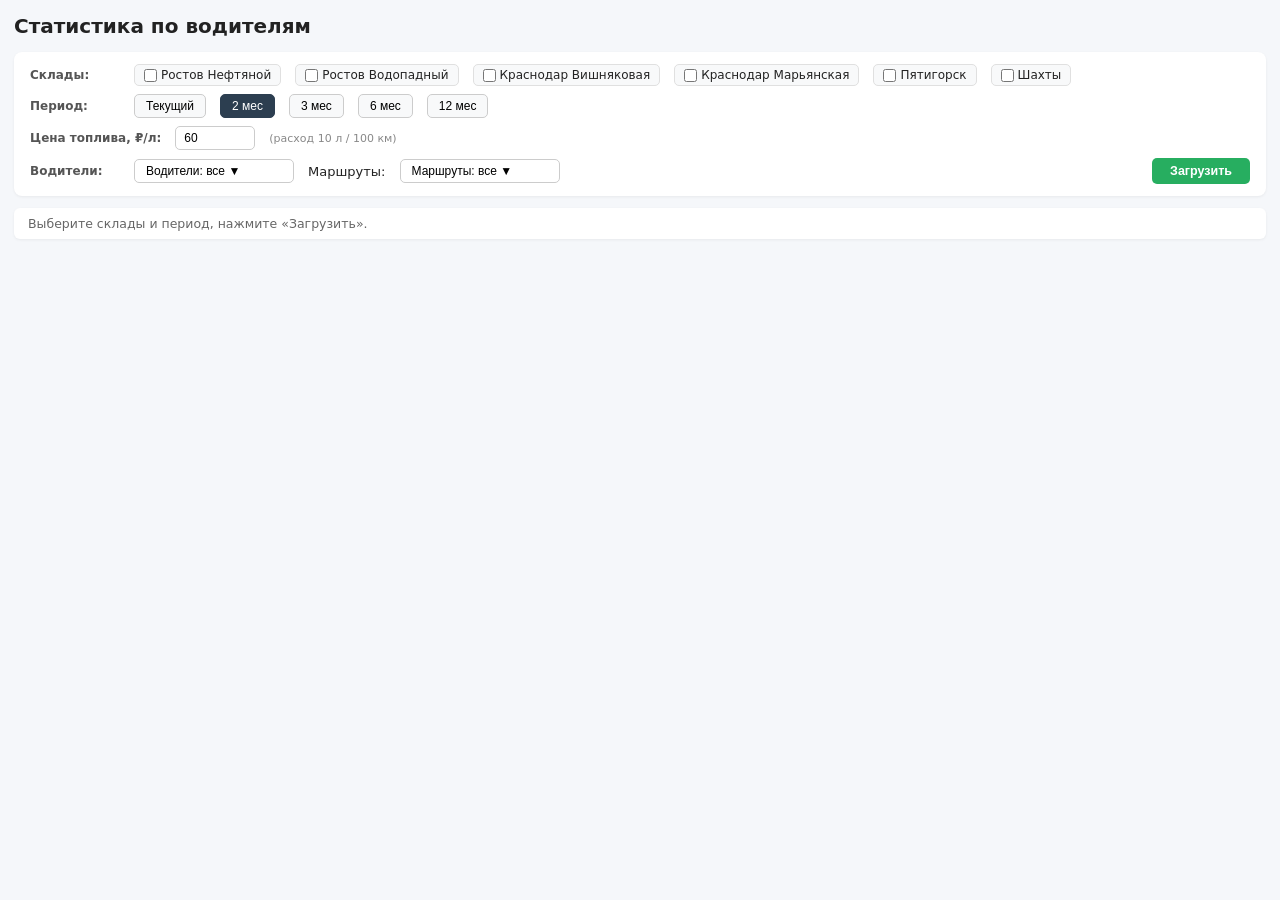
<file: public/drivers_stats.html>
<!DOCTYPE html>
<html lang="ru">
<head>
<meta charset="UTF-8">
<title>Статистика по водителям</title>
<meta http-equiv="Cache-Control" content="no-cache, no-store, must-revalidate">
<style>
* { box-sizing: border-box; }
body { font-family: system-ui, -apple-system, sans-serif; margin: 0; padding: 14px; background: #f5f7fa; color: #222; font-size: 13px; }
h1 { margin: 0 0 14px; font-size: 20px; }
h1 small { color: #888; font-weight: 400; font-size: 12px; margin-left: 8px; }

.filters { background: #fff; border-radius: 8px; padding: 12px 16px; margin-bottom: 12px; box-shadow: 0 1px 3px rgba(0,0,0,0.06); }
.filter-block { display: flex; flex-wrap: wrap; gap: 8px 14px; align-items: center; margin-bottom: 8px; }
.filter-block:last-child { margin-bottom: 0; }
.filter-block > label:first-child { font-weight: 600; color: #555; font-size: 12px; min-width: 90px; }
.chk { display: inline-flex; align-items: center; gap: 4px; background: #f8f9fa; padding: 3px 9px; border-radius: 5px; border: 1px solid #e0e0e0; cursor: pointer; font-size: 12px; }
.chk:hover { background: #e9ecef; }
.chk input { margin: 0; }
button.preset { padding: 4px 11px; font-size: 12px; cursor: pointer; border: 1px solid #ccc; background: #f8f9fa; border-radius: 5px; }
button.preset:hover { background: #e9ecef; }
button.preset.active { background: #2c3e50; color: #fff; border-color: #2c3e50; }
button.primary { background: #27ae60; color: #fff; border: none; padding: 6px 18px; font-weight: 600; font-size: 12.5px; border-radius: 5px; cursor: pointer; margin-left: auto; }
button.primary:hover { background: #229954; }
button.primary:disabled { background: #95a5a6; cursor: not-allowed; }

.ms-wrap { position: relative; display: inline-block; }
.ms-btn { padding: 4px 11px; border: 1px solid #ccc; background: #fff; border-radius: 5px; cursor: pointer; font-size: 12px; min-width: 160px; text-align: left; }
.ms-btn:hover { background: #f0f0f0; }
.ms-dd { display: none; position: absolute; top: 100%; left: 0; z-index: 100; min-width: 280px; max-height: 320px; overflow-y: auto; background: #fff; border: 1px solid #aaa; border-radius: 5px; box-shadow: 0 4px 12px rgba(0,0,0,0.15); padding: 8px; margin-top: 2px; }
.ms-dd.open { display: block; }
.ms-dd .actions { display: flex; gap: 5px; padding-bottom: 6px; margin-bottom: 6px; border-bottom: 1px solid #eee; }
.ms-dd .actions button { padding: 2px 9px; font-size: 11px; border: 1px solid #ccc; background: #f8f9fa; border-radius: 3px; cursor: pointer; }
.ms-dd label { display: block; padding: 3px 6px; cursor: pointer; font-size: 12px; font-weight: 400; }
.ms-dd label:hover { background: #f1f1f1; }

.status { padding: 8px 14px; margin-bottom: 12px; background: #fff; border-radius: 6px; font-size: 12.5px; color: #666; box-shadow: 0 1px 3px rgba(0,0,0,0.06); }
.status.error { color: #c0392b; background: #fdecea; }

.driver-card { background: #fff; border-radius: 8px; margin-bottom: 10px; overflow: hidden; box-shadow: 0 1px 3px rgba(0,0,0,0.06); }
.driver-head { padding: 10px 16px; display: flex; align-items: center; gap: 14px; cursor: pointer; border-left: 4px solid #3498db; user-select: none; }
.driver-head:hover { background: #fafbfc; }
.driver-head .arrow { font-size: 12px; color: #888; width: 12px; text-align: center; }
.driver-head .fio { font-weight: 700; font-size: 14.5px; color: #2c3e50; }
.driver-head .phone { font-size: 11.5px; color: #777; }
.driver-head .cars-badge { font-size: 11px; background: #eaf4ff; color: #2980b9; padding: 3px 8px; border-radius: 12px; cursor: pointer; border: 1px solid #cfe4f7; font-weight: 600; }
.driver-head .cars-badge:hover { background: #d5e9ff; }
.driver-head .tk-badge { font-size: 11px; color: #6b5b95; background: #f3eefb; padding: 3px 8px; border-radius: 12px; border: 1px solid #e0d5f0; font-weight: 600; max-width: 260px; overflow: hidden; text-overflow: ellipsis; white-space: nowrap; }
.driver-body { display: none; padding: 0 12px 14px; border-top: 1px solid #eee; overflow-x: auto; }
.driver-body.open { display: block; }

.card-tools { display: flex; gap: 8px; flex-wrap: wrap; margin: 10px 0 4px; }
.btn-tool { padding: 5px 12px; font-size: 11.5px; border: 1px solid #ccc; background: #f8f9fa; border-radius: 5px; cursor: pointer; }
.btn-tool:hover { background: #e9ecef; }
.btn-tool.active { background: #2c3e50; color: #fff; border-color: #2c3e50; }
.btn-tool.plan { border-color: #b58ad4; color: #8e44ad; }
.btn-tool.plan.active { background: #8e44ad; color: #fff; border-color: #8e44ad; }
.btn-tool.report { border-color: #dcdcdc; color: #5a6b7a; background: #f8f9fa; }
.btn-tool.report:hover { background: #eef1f4; }
.btn-tool.report.active { background: #dfe6ec; color: #2c3e50; border-color: #b0c4d4; }
.btn-tool.cars { border-color: #85c1e9; color: #2980b9; }
.btn-tool.settings { border-color: #ccc; color: #2c3e50; }
.btn-tool.acts { border-color: #f0b27a; color: #b9770e; }
.btn-tool.acts:hover { background: #fdf2e3; }

.section-title { margin: 12px 0 4px; font-weight: 700; font-size: 12.5px; color: #2c3e50; }
.section-title.plan { color: #8e44ad; }

table.data-table { width: 100%; border-collapse: collapse; font-size: 11.5px; }
table.data-table th, table.data-table td { padding: 6px 8px; text-align: center; border: 1px solid #e0e5ec; vertical-align: middle; white-space: nowrap; }
table.data-table th { background: #eef2f7; color: #3a4b5c; font-weight: 700; font-size: 10.5px; text-transform: uppercase; letter-spacing: 0.3px; }
table.data-table th[title] { cursor: help; }
table.data-table tbody tr:hover { background: #f0f5ff; }
table.data-table td.num { font-variant-numeric: tabular-nums; text-align: right; }

table.data-table tr.total-row td { background: #e8efff; border-top: 2px solid #99b1d6; font-weight: 700; }
table.data-table tr.plan-total-row td { background: #f3e9fb; border-top: 2px solid #b58ad4; font-weight: 700; }
table.data-table tr.month-row { cursor: pointer; background: #f8fafd; }
table.data-table tr.month-row:hover { background: #eaf2ff; }
table.data-table tr.month-row td:first-child { font-weight: 600; color: #2c3e50; text-align: left; }
table.data-table tr.month-row .month-arrow { display: inline-block; width: 14px; color: #888; font-size: 10px; }
table.data-table tr.route-row td:first-child { text-align: left; padding-left: 30px; color: #555; font-style: italic; }
table.data-table tr.route-row td { background: #fcfdff; }



.driver-card .plan-block { display: none; }
.driver-card.show-plan .plan-block { display: block; }
.plan-empty { padding: 10px; color: #999; font-size: 12px; background: #faf7fe; border-radius: 5px; margin: 6px 0; }
table.data-table tr.formula-row td {
  padding: 0 8px 4px !important;
  background: #fcfbff;
  border-top: none;
  color: #999;
  font-size: 10.5px;
  font-style: italic;
  text-align: right;
  font-variant-numeric: tabular-nums;
}
.formula-sub { font-size: 10px; color: #999; font-style: italic; margin-top: 2px; font-weight: 400; font-variant-numeric: tabular-nums; line-height: 1.2; }
.nachisl-cell { cursor: help; }
.cost-hint { font-size: 10px; color: #888; font-weight: 400; margin-left: 4px; }
.cost-hint b { color: #555; font-weight: 600; }

.modal-overlay { display: none; position: fixed; inset: 0; background: rgba(0,0,0,0.5); z-index: 999; }
.modal-overlay.open { display: flex; align-items: center; justify-content: center; }
.modal-box { background: #fff; border-radius: 8px; padding: 20px; max-width: 92vw; max-height: 90vh; overflow: auto; min-width: 500px; box-shadow: 0 10px 30px rgba(0,0,0,0.3); }
.modal-header { display: flex; justify-content: space-between; align-items: center; border-bottom: 1px solid #ddd; padding-bottom: 10px; margin-bottom: 14px; font-size: 15px; font-weight: 700; }
.modal-close { background: none; border: none; font-size: 22px; cursor: pointer; color: #888; line-height: 1; }
.modal-close:hover { color: #e74c3c; }
.modal-section { margin-bottom: 12px; padding: 10px 12px; background: #f8f9fa; border-radius: 5px; }
.modal-section > label { font-weight: 700; display: block; margin-bottom: 8px; font-size: 12px; }
.form-row { display: flex; align-items: center; gap: 10px; margin-bottom: 6px; flex-wrap: wrap; }
.form-row > label { font-weight: 600; min-width: 180px; font-size: 12px; color: #555; }
.form-row input[type="number"], .form-row input[type="text"] { padding: 5px 8px; border: 1px solid #aaa; border-radius: 4px; font-size: 12.5px; width: 100px; }
.form-row input[type="text"] { width: 240px; }
.modal-footer { display: flex; gap: 8px; justify-content: flex-end; padding-top: 12px; border-top: 1px solid #ddd; }
.modal-footer button { padding: 7px 16px; border: none; border-radius: 5px; font-size: 12.5px; cursor: pointer; }
.modal-footer .save { background: #2c3e50; color: #fff; }
.modal-footer .save:hover { background: #1a252f; }
.modal-footer .cancel { background: #e0e0e0; color: #333; }
.modal-footer .cancel:hover { background: #c0c0c0; }

.exclude-list { max-height: 200px; overflow-y: auto; border: 1px solid #ddd; border-radius: 4px; padding: 6px; background: #fff; }
.exclude-list label { display: block; padding: 3px 6px; font-size: 12px; cursor: pointer; }
.exclude-list label:hover { background: #f1f1f1; }

table.cars-list { border-collapse: collapse; width: 100%; }
table.cars-list th, table.cars-list td { padding: 6px 10px; border: 1px solid #ddd; font-size: 12px; text-align: left; }
table.cars-list th { background: #eef2f7; font-weight: 700; }
table.cars-list tr.main td { background: #fff8e1; }
table.cars-list .main-badge { background: #f39c12; color: #fff; font-size: 10px; padding: 1px 6px; border-radius: 8px; margin-left: 6px; }
table.cars-list td.name-cell { font-weight: 700; }

/* Акты по маршрутам */
table.acts-table { width: 100%; border-collapse: collapse; font-size: 12px; }
table.acts-table th, table.acts-table td { padding: 6px 10px; border: 1px solid #e0e5ec; text-align: center; }
table.acts-table th { background: #eef2f7; font-weight: 700; font-size: 11px; text-transform: uppercase; letter-spacing: 0.3px; }
table.acts-table td.num { text-align: right; font-variant-numeric: tabular-nums; }
table.acts-table tr.paid td { background: #eafaf1; }
table.acts-table tr.paid td:first-child { font-weight: 600; }
table.acts-table tfoot td { background: #e8efff; font-weight: 700; border-top: 2px solid #99b1d6; }
table.acts-table button.coin { background: none; border: none; font-size: 18px; cursor: pointer; padding: 0 4px; transition: transform 0.1s; }
table.acts-table button.coin:hover { transform: scale(1.15); }
table.acts-table tr.paid button.coin::after { content: " ✓"; color: #27ae60; font-size: 12px; }
.acts-note { margin-top: 10px; font-size: 11px; color: #777; }
.md-item { padding:8px 10px; border-bottom:1px solid #f0f0f0; cursor:pointer; }
.md-item:hover { background:#f5f8fc; }
.md-item.md-item-active { background:#e8f0fe; border-left:3px solid #3498db; padding-left:7px; }
</style>
</head>
<body>

<h1>Статистика по водителям <small id="loadInfo"></small></h1>

<div class="filters">
  <div class="filter-block">
    <label>Склады:</label>
    <label class="chk"><input type="checkbox" value="rostov_neft"> Ростов Нефтяной</label>
    <label class="chk"><input type="checkbox" value="rostov_vodopad"> Ростов Водопадный</label>
    <label class="chk"><input type="checkbox" value="krasnodar_vish"> Краснодар Вишняковая</label>
    <label class="chk"><input type="checkbox" value="krasnodar_mar"> Краснодар Марьянская</label>
    <label class="chk"><input type="checkbox" value="pyatigorsk"> Пятигорск</label>
    <label class="chk"><input type="checkbox" value="shahty"> Шахты</label>
  </div>
  <div class="filter-block">
    <label>Период:</label>
    <button class="preset" data-months="1">Текущий</button>
    <button class="preset active" data-months="2">2 мес</button>
    <button class="preset" data-months="3">3 мес</button>
    <button class="preset" data-months="6">6 мес</button>
    <button class="preset" data-months="12">12 мес</button>
  </div>
  <div class="filter-block">
    <label>Цена топлива, ₽/л:</label>
    <input type="number" id="fuelPriceInput" min="0" step="1" value="60"
           style="padding:4px 8px; border:1px solid #ccc; border-radius:5px; font-size:12px; width:80px;"
           oninput="onFuelPriceChange(this.value)">
    <span style="font-size:11px; color:#888;">(расход 10 л / 100 км)</span>
  </div>
  <div class="filter-block" id="driverSettingsBlock" style="justify-content: flex-end; display: none;">
    <button class="btn-tool settings" id="btnDriverSettings" onclick="openDriverSettings()"
            style="padding:6px 14px; font-size:12.5px;">⚙ Настройки водителей</button>
  </div>
  <div class="filter-block">
    <label>Водители:</label>
    <div class="ms-wrap" id="msDriversWrap">
      <button class="ms-btn" id="msDriversBtn">Водители: все ▼</button>
      <div class="ms-dd" id="msDriversDD"></div>
    </div>
    <label>Маршруты:</label>
    <div class="ms-wrap" id="msRoutesWrap">
      <button class="ms-btn" id="msRoutesBtn">Маршруты: все ▼</button>
      <div class="ms-dd" id="msRoutesDD"></div>
    </div>
    <button class="primary" id="btnLoad">Загрузить</button>
  </div>
</div>

<div class="status" id="status">Выберите склады и период, нажмите «Загрузить».</div>

<div id="content"></div>

<!-- Модалка машин -->
<div class="modal-overlay" id="modalCars">
  <div class="modal-box" style="min-width: 720px;">
    <div class="modal-header">
      <span id="carsTitle">Машины водителя</span>
      <button class="modal-close" onclick="closeModal('modalCars')">✕</button>
    </div>
    <div id="carsBody"></div>
  </div>
</div>

<!-- Модалка настроек -->
<div class="modal-overlay" id="modalSettings">
  <div class="modal-box" style="min-width: 620px;">
    <div class="modal-header">
      <span>Настройки: <span id="setDriverName"></span></span>
      <button class="modal-close" onclick="closeModal('modalSettings')">✕</button>
    </div>

    <div class="modal-section">
      <label>Фильтр маршрутов (не учитывать в статистике)</label>
      <div class="exclude-list" id="setExcludeRoutes"></div>
    </div>

    <div class="modal-section">
      <label>Стоимость рейса (план)</label>
      <div class="form-row"><label>За рейс (фикс), ₽:</label><input type="number" id="setCostTrip" min="0" step="1" value="0"></div>
      <div class="form-row"><label>За километр, ₽/км:</label><input type="number" id="setCostKm" min="0" step="1" value="0"></div>
      <div class="form-row"><label>За килограмм, ₽/кг:</label><input type="number" id="setCostWeight" min="0" step="0.01" value="0"></div>
      <div class="form-row"><label>За клиента, ₽/клиент:</label><input type="number" id="setCostClient" min="0" step="1" value="0"></div>
    </div>

    <div class="modal-section">
      <label>Время</label>
      <div class="form-row"><label>Время на 1 клиента, мин:</label><input type="number" id="setTimePerClient" min="0" step="1" value="0"></div>
    </div>

    <div class="modal-footer">
      <button class="cancel" onclick="closeModal('modalSettings')">Отмена</button>
      <button class="save" onclick="saveSettings()">Сохранить</button>
    </div>
  </div>
</div>

<!-- Новая модалка: настройки водителей (список + редактор) -->
<div class="modal-overlay" id="modalDrivers">
  <div class="modal-box" style="min-width: 960px; max-width: 96vw; width: 96vw;">
    <div class="modal-header">
      <span>Настройки водителей — база: <span id="mdBaseName"></span></span>
      <button class="modal-close" onclick="closeModal('modalDrivers')">✕</button>
    </div>

    <div style="display:flex; gap:14px; height:70vh; min-height:520px;">

      <div style="flex:0 0 280px; display:flex; flex-direction:column; border-right:1px solid #e0e0e0; padding-right:14px;">
        <input type="text" id="mdSearch" placeholder="🔍 Поиск по ФИО…"
               oninput="mdFilterList(this.value)"
               style="padding:6px 10px; border:1px solid #ccc; border-radius:5px; font-size:12.5px; margin-bottom:8px; width:100%;">
        <div id="mdList" style="flex:1; overflow-y:auto; border:1px solid #e0e0e0; border-radius:5px;"></div>
        <div id="mdListInfo" style="font-size:11px; color:#777; margin-top:6px;"></div>
      </div>

      <div id="mdEditor" style="flex:1; overflow-y:auto; padding-left:4px;">
        <div style="color:#888; padding:40px 20px; text-align:center;">
          Выберите водителя слева, чтобы увидеть и изменить настройки.
        </div>
      </div>

    </div>
  </div>
</div>

<!-- Модалка актов по маршрутам -->
<div class="modal-overlay" id="modalActs">
  <div class="modal-box" style="min-width: 820px;">
    <div class="modal-header">
      <span>Акты: <span id="actsDriverName"></span></span>
      <button class="modal-close" onclick="closeModal('modalActs')">✕</button>
    </div>
    <div id="actsBody">Загрузка…</div>
    <div class="acts-note">🪙 — отметить рейс оплаченным. Повторный клик снимает отметку. Данные сохраняются автоматически.</div>
  </div>
</div>
<!-- Модалка истории оплат -->
<div class="modal-overlay" id="modalActsHistory">
  <div class="modal-box" style="min-width: 820px; max-width: 95vw;">
    <div class="modal-header">
      <span>История оплат: <span id="actsHistoryTitle"></span></span>
      <button class="modal-close" onclick="closeModal('modalActsHistory')">✕</button>
    </div>
    <div id="actsHistoryBody">Загрузка…</div>
  </div>
</div>

<script>
// ============================================================
// КОНСТАНТЫ
// ============================================================
var BASE_INFO = {
  'rostov_neft':    { name: 'Ростов Нефтяной',      color: '#E74C3C' },
  'rostov_vodopad': { name: 'Ростов Водопадный',    color: '#3498DB' },
  'krasnodar_vish': { name: 'Краснодар Вишняковая', color: '#2ECC71' },
  'krasnodar_mar':  { name: 'Краснодар Марьянская', color: '#F1C40F' },
  'pyatigorsk':     { name: 'Пятигорск',            color: '#9B59B6' },
  'shahty':         { name: 'Шахты',                color: '#E67E22' }
};
var ALL_BASES = ['rostov_neft','rostov_vodopad','krasnodar_vish','krasnodar_mar','pyatigorsk','shahty'];
var MONTH_NAMES_RU = ['янв','фев','мар','апр','май','июн','июл','авг','сен','окт','ноя','дек'];
var DAY_NAMES_SHORT = ['Вс','Пн','Вт','Ср','Чт','Пт','Сб'];
var UNKNOWN_DRIVER_ID = '__UNKNOWN__';

// ============================================================
// ГЛОБАЛЬНЫЕ
// ============================================================
var loadedDrivers = [];
var loadedMonthly = {};
var loadedFacts   = {};
var loadedCalc    = {};
var loadedSettings= {};
var loadedActs    = {};   // loadedActs[driverId] = { 'base|||rowKey': { paid, amount, paidAt } }
var loadedActsCache = {}; // loadedActsCache[driverId] = true (уже тянули с сервера)
var selectedPeriod = { months: 2 };
var msSelected = { drivers: null, routes: null };
var isLoading = false;

// ============================================================
// УТИЛИТЫ
// ============================================================
function padZero(n) { return n < 10 ? '0' + n : '' + n; }
function fmt(n) { if (n === undefined || n === null || isNaN(n)) return '0'; return Math.round(n).toLocaleString('ru-RU').replace(/,/g, ' '); }
function fmtMoney(n) { return fmt(n) + ' ₽'; }
function getLocalDateKey(d) { return d.getFullYear() + '-' + padZero(d.getMonth()+1) + '-' + padZero(d.getDate()); }
function makeTimeKey(d) { return getLocalDateKey(d) + '_' + padZero(d.getHours()) + ':' + padZero(d.getMinutes()); }
function getMonthKeyCompact(d) { return d.getFullYear() + padZero(d.getMonth()+1); }
function formatMonthKey(mk) {
  var y, m;
  if (mk.indexOf('-') >= 0) { var p = mk.split('-'); y = p[0]; m = parseInt(p[1]); }
  else { y = mk.slice(0,4); m = parseInt(mk.slice(4,6)); }
  return MONTH_NAMES_RU[m - 1] + ' ' + y;
}
function normalizeRouteName(s) { return String(s == null ? '' : s).trim().toLowerCase(); }

// Универсальный парсер времени (исправлен: поддержка "08:45", "8:5", "2 ч 30 мин", "0:35")
function parseTimeToMin(t) {
  if (t === null || t === undefined || t === '') return 0;
  var s = String(t).trim();
  if (!s) return 0;
  var hhmm = s.match(/^(\d{1,2}):(\d{1,2})$/);
  if (hhmm) return parseInt(hhmm[1]) * 60 + parseInt(hhmm[2]);
  var hM = s.match(/(\d+)\s*ч/);
  var mM = s.match(/(\d+)\s*мин/);
  if (hM || mM) {
    var h = hM ? parseInt(hM[1]) : 0;
    var m = mM ? parseInt(mM[1]) : 0;
    return h * 60 + m;
  }
  var n = parseFloat(s);
  return isNaN(n) ? 0 : n;
}
function formatMinutes(m) {
  if (!m) return '0:00';
  var h = Math.floor(m/60);
  var mm = Math.round(m % 60);
  return h + ':' + (mm < 10 ? '0' : '') + mm;
}
function escapeHtml(s) { return String(s == null ? '' : s).replace(/&/g,'&amp;').replace(/</g,'&lt;').replace(/>/g,'&gt;').replace(/"/g,'&quot;'); }
function escapeAttr(s) { return escapeHtml(s).replace(/'/g, '&#39;'); }
function baseName(code) { return (BASE_INFO[code] && BASE_INFO[code].name) ? BASE_INFO[code].name : code; }

// ============================================================
// ЗАГРУЗКА ФАЙЛОВ
// ============================================================
function loadJS(url) {
  return new Promise(function(resolve) {
    var script = document.createElement('script');
    script.src = url + (url.indexOf('?') >= 0 ? '&' : '?') + '_=' + Date.now();
    script.onload = function() { var d = window.data; document.head.removeChild(script); resolve(d); };
    script.onerror = function() { document.head.removeChild(script); resolve(null); };
    document.head.appendChild(script);
  });
}
function loadJSON(url) {
  return fetch(url + (url.indexOf('?') >= 0 ? '&' : '?') + '_=' + Date.now())
    .then(function(r) { return r.ok ? r.text() : '{}'; })
    .then(function(t) { try { return JSON.parse(t); } catch(e) { return {}; } })
    .catch(function() { return {}; });
}
function getMonthsForPeriod(monthsBack) {
  var result = [];
  var now = new Date();
  for (var i = monthsBack - 1; i >= 0; i--) {
    var d = new Date(now.getFullYear(), now.getMonth() - i, 1);
    result.push({ y: d.getFullYear(), m: d.getMonth() + 1, key: getMonthKeyCompact(d) });
  }
  return result;
}

function getSelectedBases() {
  var bases = [];
  document.querySelectorAll('.filter-block input[type="checkbox"][value]').forEach(function(cb) {
    if (cb.checked && cb.value && BASE_INFO[cb.value]) bases.push(cb.value);
  });
  return bases;
}

async function loadAll() {
  if (isLoading) return;

  var status = document.getElementById('status');
  var btn = document.getElementById('btnLoad');
  status.classList.remove('error');

  var bases = getSelectedBases();
  if (bases.length === 0) { alert('Выберите хотя бы один склад'); return; }

  isLoading = true;
  btn.disabled = true;
  msSelected.drivers = null;
  msSelected.routes = null;

  try {
    status.textContent = 'Загрузка водителей...';
    var driversData = await loadJS('data/data_drivers.js');
    loadedDrivers = (driversData && driversData.drivers) || [];

    loadedMonthly = {}; loadedFacts = {}; loadedCalc = {}; loadedSettings = {};
    // loadedActs и loadedActsCache НЕ сбрасываем — ленивый кэш, переиспользуется

    var months = getMonthsForPeriod(selectedPeriod.months);

    for (var b = 0; b < bases.length; b++) {
      var base = bases[b];
      if (!BASE_INFO[base]) continue;
      status.textContent = 'Загрузка ' + baseName(base) + ' (' + (b+1) + '/' + bases.length + ')...';

      loadedMonthly[base] = {};
      for (var i = 0; i < months.length; i++) {
        var mk = months[i];
        var data = await loadJS('data/data_' + base + '_' + mk.key + '.js');
        if (data && data.routes) loadedMonthly[base][mk.key] = data;
      }

      loadedFacts[base] = await loadJSON('save_route_data.php?base=' + encodeURIComponent(base));
      loadedSettings[base] = await loadJSON('save_driver_data.php?base=' + encodeURIComponent(base));

      loadedCalc[base] = {};
      for (var j = 0; j < months.length; j++) {
        var m2 = months[j];
        loadedCalc[base][m2.key] = await loadJSON(
          'get_route_calc_results.php?base=' + encodeURIComponent(base) + '&year=' + m2.y + '&month=' + m2.m
        );
      }
    }

    populateMultiselects();
    status.textContent = 'Готово.';
    showDriverSettingsButton();
    render();
  } catch (e) {
    status.classList.add('error');
    status.textContent = 'Ошибка загрузки: ' + (e && e.message ? e.message : e);
    console.error('loadAll error:', e);
  } finally {
    isLoading = false;
    btn.disabled = false;
  }
}

// ============================================================
// МУЛЬТИСЕЛЕКТЫ
// ============================================================
function populateMultiselects() {
  var idsWithTrips = {};
  for (var base in loadedMonthly) {
    for (var mk in loadedMonthly[base]) {
      var md = loadedMonthly[base][mk];
      if (!md || !md.routes) continue;
      md.routes.forEach(function(r) {
        (r.Строки || []).forEach(function(row) {
          if (row.Водитель && row.Водитель.id) idsWithTrips[row.Водитель.id] = row.Водитель;
        });
      });
    }
  }
  var driversList = Object.keys(idsWithTrips).map(function(k) { return idsWithTrips[k]; });
  driversList.sort(function(a,b) { return (a.ФИО || '').localeCompare(b.ФИО || ''); });

  var ddD = document.getElementById('msDriversDD');
  var html = '<div class="actions"><button onclick="msSelectAll(\'drivers\')">Все</button><button onclick="msSelectNone(\'drivers\')">Ничего</button></div>';
  driversList.forEach(function(d) {
    var checked = (msSelected.drivers === null || msSelected.drivers.indexOf(d.id) !== -1) ? 'checked' : '';
    html += '<label><input type="checkbox" data-group="drivers" value="' + escapeAttr(d.id) + '" ' + checked + ' onchange="msChanged(\'drivers\')"> ' + escapeHtml(d.ФИО) + '</label>';
  });
  ddD.innerHTML = html;

  var routeSet = {};
  for (var base2 in loadedMonthly) {
    for (var mk2 in loadedMonthly[base2]) {
      var md2 = loadedMonthly[base2][mk2];
      if (!md2 || !md2.routes) continue;
      md2.routes.forEach(function(r) { if (r.Маршрут) routeSet[r.Маршрут] = true; });
    }
  }
  var routesList = Object.keys(routeSet).sort();

  var ddR = document.getElementById('msRoutesDD');
  var htmlR = '<div class="actions"><button onclick="msSelectAll(\'routes\')">Все</button><button onclick="msSelectNone(\'routes\')">Ничего</button></div>';
  routesList.forEach(function(r) {
    var checked = (msSelected.routes === null || msSelected.routes.indexOf(r) !== -1) ? 'checked' : '';
    htmlR += '<label><input type="checkbox" data-group="routes" value="' + escapeAttr(r) + '" ' + checked + ' onchange="msChanged(\'routes\')"> ' + escapeHtml(r) + '</label>';
  });
  ddR.innerHTML = htmlR;

  updateMsBtn('drivers');
  updateMsBtn('routes');
}

function toggleMs(group) {
  var ddId = (group === 'drivers') ? 'msDriversDD' : 'msRoutesDD';
  var dd = document.getElementById(ddId);
  if (!dd) return;
  var wasOpen = dd.classList.contains('open');
  document.querySelectorAll('.ms-dd.open').forEach(function(d) { d.classList.remove('open'); });
  if (!wasOpen) dd.classList.add('open');
}
function msSelectAll(group) {
  document.querySelectorAll('input[data-group="' + group + '"]').forEach(function(cb) { cb.checked = true; });
  msChanged(group);
}
function msSelectNone(group) {
  document.querySelectorAll('input[data-group="' + group + '"]').forEach(function(cb) { cb.checked = false; });
  msChanged(group);
}
function msChanged(group) {
  var all = document.querySelectorAll('input[data-group="' + group + '"]');
  var sel = [];
  all.forEach(function(cb) { if (cb.checked) sel.push(cb.value); });
  msSelected[group] = (sel.length === all.length) ? null : sel;
  updateMsBtn(group);
  render();
}
function updateMsBtn(group) {
  var all = document.querySelectorAll('input[data-group="' + group + '"]');
  var total = all.length;
  var sel = 0;
  all.forEach(function(cb) { if (cb.checked) sel++; });
  var label = group === 'drivers' ? 'Водители' : 'Маршруты';
  var btn = document.getElementById(group === 'drivers' ? 'msDriversBtn' : 'msRoutesBtn');
  if (sel === total) btn.textContent = label + ': все ▼';
  else btn.textContent = label + ': ' + sel + ' / ' + total + ' ▼';
}

// ============================================================
// КЛАСТЕРИЗАЦИЯ (копия из logist_report.html, с группировкой по дню)
// ============================================================
function getLatestRouteSettings(routeData, routeName) {
  var rd = routeData && routeData[routeName];
  if (!rd || !rd.history || rd.history.length === 0) return null;
  var last = rd.history[rd.history.length - 1];
  return { settings: last.settings || {}, costs: last.costs || {} };
}
function getCostForPlan(dayCosts, planNumber) {
  if (!dayCosts) return 0;
  if (dayCosts[planNumber] !== undefined && dayCosts[planNumber] !== '') return parseFloat(dayCosts[planNumber]) || 0;
  var maxKey = 0;
  Object.keys(dayCosts).forEach(function(k) {
    var n = parseInt(k);
    if (n <= planNumber && n > maxKey && dayCosts[k] !== '' && dayCosts[k] !== null) maxKey = n;
  });
  return maxKey === 0 ? 0 : (parseFloat(dayCosts[maxKey]) || 0);
}
function assignPlansToGroup(rows, routeSettings) {
  if (!routeSettings) { rows.forEach(function(r) { r._planNumber = 1; }); return; }
  var firstFrom = parseTimeToMin(routeSettings.firstPlanFrom);
  var firstTo   = parseTimeToMin(routeSettings.firstPlanTo);
  var threshold = parseInt(routeSettings.threshold) || 90;
  var minGap    = parseInt(routeSettings.minGap) || 15;
  if (firstFrom > firstTo) { var t = firstFrom; firstFrom = firstTo; firstTo = t; }

  rows.sort(function(a,b) { return new Date(a.ДатаВремя) - new Date(b.ДатаВремя); });

  var inFirst = [], others = [];
  rows.forEach(function(row) {
    var d = new Date(row.ДатаВремя);
    var mins = d.getHours()*60 + d.getMinutes();
    row._mins = mins;
    if (mins >= firstFrom && mins <= firstTo) inFirst.push(row);
    else others.push(row);
  });

  inFirst.forEach(function(r) { r._planNumber = 1; });
  var currentPlan = inFirst.length > 0 ? 1 : 0;
  var currentStart = null, prevTime = null;

  others.forEach(function(row) {
    if (currentStart === null) {
      currentPlan++;
      currentStart = row._mins;
      row._planNumber = currentPlan;
    } else {
      var gapFromStart = row._mins - currentStart;
      var gapFromPrev = prevTime !== null ? (row._mins - prevTime) : 9999;
      if (gapFromPrev <= minGap) row._planNumber = currentPlan;
      else if (gapFromStart <= threshold) row._planNumber = currentPlan;
      else { currentPlan++; currentStart = row._mins; row._planNumber = currentPlan; }
    }
    prevTime = row._mins;
  });
}

// ============================================================
// АГРЕГАЦИЯ
// ============================================================
function newBucket() {
  return {
    trips: 0, clients: 0, weight: 0, volume: 0,
    sum: 0, sumWNDS: 0, margin: 0,
    km: 0, timePSO: 0, timePlan: 0,
    factCost: 0, planCost: 0,
    factBaseSum: 0, factClientSum: 0,
    planTripsSum: 0, planClientSum: 0
  };
}
function addToBucket(b, r) {
  b.trips += 1;
  b.clients += r.clients;
  b.weight += r.weight;
  b.volume += r.volume;
  b.sum += r.sum;
  b.sumWNDS += r.sumWNDS;
  b.margin += r.margin;
  b.km += r.km;
  b.timePSO += r.timePSO;
  b.timePlan += r.timePlan;
  b.factCost += r.factCost;
  b.planCost += r.planCost;
  b.factBaseSum += r.factBaseSum || 0;
  b.factClientSum += r.factClientSum || 0;
  b.planTripsSum += r.planTripsSum || 0;
  b.planClientSum += r.planClientSum || 0;
}

function buildStats() {
  // ---------- 1. Группируем строки по (base + route + date) для кластеризации ----------
  var planGroups = {};
  for (var base in loadedMonthly) {
    for (var mk in loadedMonthly[base]) {
      var md = loadedMonthly[base][mk];
      if (!md || !md.routes) continue;
      md.routes.forEach(function(routeItem) {
        var routeName = routeItem.Маршрут || '';
        var routeSettings = getLatestRouteSettings(loadedFacts[base], routeName);
        (routeItem.Строки || []).forEach(function(row) {
          var d = new Date(row.ДатаВремя);
          var dateKey = getLocalDateKey(d);
          var gkey = base + '||' + routeName + '||' + dateKey;
          if (!planGroups[gkey]) planGroups[gkey] = {
            rows: [], base: base, routeName: routeName, dateKey: dateKey,
            settings: routeSettings ? routeSettings.settings : null
          };
          planGroups[gkey].rows.push(row);
        });
      });
    }
  }
  for (var gk in planGroups) {
    assignPlansToGroup(planGroups[gk].rows, planGroups[gk].settings);
  }

  // ---------- 2. Собираем группы стоимости: (base + route + date + plan) ----------
  var costGroups = {};
  for (var gk2 in planGroups) {
    var pg = planGroups[gk2];
    pg.rows.forEach(function(row) {
      var planNum = row._planNumber || 1;
      var ckey = pg.base + '||' + pg.routeName + '||' + pg.dateKey + '||' + planNum;
      if (!costGroups[ckey]) costGroups[ckey] = {
        base: pg.base, routeName: pg.routeName, dateKey: pg.dateKey,
        planNumber: planNum, rows: []
      };
      costGroups[ckey].rows.push(row);
    });
  }

  // ---------- 3. Считаем стоимость группы и раскидываем её по строкам поровну ----------
  for (var ck in costGroups) {
    var cg = costGroups[ck];
    var rf = getLatestRouteSettings(loadedFacts[cg.base], cg.routeName);
    var dayName = DAY_NAMES_SHORT[new Date(cg.rows[0].ДатаВремя).getDay()];

    var dayCosts = rf ? (rf.costs || {})[dayName] : null;
    var baseCost = getCostForPlan(dayCosts, cg.planNumber);
    var clientRate = rf ? (parseFloat(rf.settings.clientCost) || 0) : 0;
    var n = cg.rows.length;
    var basePerRow = n > 0 ? baseCost / n : 0;

    for (var i = 0; i < n; i++) {
      var rr = cg.rows[i];
      var rclients = rr.КолКлиентов || 0;
      rr._groupBaseCost = basePerRow;
      rr._groupClientCost = rclients * clientRate;
      rr._groupFactCost = basePerRow + rr._groupClientCost;
    }
  }

  // ---------- 4. Агрегация по водителям ----------
  var result = {};
  function ensureDriver(id, fio) {
    if (!result[id]) {
      var info = loadedDrivers.find(function(d) { return d.id === id; });
      if (!info) info = { id: id, ФИО: fio, Телефон: '', cars: [], bases: [] };
      result[id] = { info: info, totals: newBucket(), byMonth: {}, hasPlanSettings: false };
    }
    return result[id];
  }

  for (var base2 in loadedMonthly) {
    for (var mk2 in loadedMonthly[base2]) {
      var md2 = loadedMonthly[base2][mk2];
      if (!md2 || !md2.routes) continue;
      var monthKey = mk2.slice(0,4) + '-' + mk2.slice(4,6);

      md2.routes.forEach(function(routeItem) {
        var routeName = routeItem.Маршрут || '';
        (routeItem.Строки || []).forEach(function(row) {
          var driverId, driverFio;
          if (row.Водитель && row.Водитель.id) {
            driverId = row.Водитель.id;
            driverFio = row.Водитель.ФИО;
          } else {
            driverId = UNKNOWN_DRIVER_ID;
            driverFio = 'Неизвестный водитель';
          }

          if (msSelected.drivers !== null && msSelected.drivers.indexOf(driverId) === -1) return;
          if (msSelected.routes !== null && msSelected.routes.indexOf(routeName) === -1) return;

          // Ищем настройки во всех базах, где водитель работает (страховка от мультибазовых)
          var driverSettings = getDriverSettingsAcrossBases(driverId);
          if (driverSettings && driverSettings.excludeRoutes && driverSettings.excludeRoutes.length > 0) {
            var excl = driverSettings.excludeRoutes.map(normalizeRouteName);
            if (excl.indexOf(normalizeRouteName(routeName)) !== -1) return;
          }

          var d = ensureDriver(driverId, driverFio);

          if (driverSettings && (
              parseFloat(driverSettings.costTrip) ||
              parseFloat(driverSettings.costKm) ||
              parseFloat(driverSettings.costWeight) ||
              parseFloat(driverSettings.costClient)
          )) {
            d.hasPlanSettings = true;
          }

          var clients = row.КолКлиентов || 0;
          var sum = row.СуммаМаршрута || 0;
          var weight = 0, volume = 0;
          (row.Клиенты || []).forEach(function(c) { weight += c.Вес || 0; volume += c.Объем || 0; });
          var sumWNDS = sum * 100 / 122;
          var margin = sumWNDS * 0.17;

          var dt = new Date(row.ДатаВремя);
          var timeKey = makeTimeKey(dt);
          var calc = loadedCalc[base2] && loadedCalc[base2][mk2] && loadedCalc[base2][mk2][routeName];
          var km = 0, timeMin = 0;
          if (calc && calc[timeKey]) {
            km = parseFloat(calc[timeKey].km) || 0;
            timeMin = parseTimeToMin(calc[timeKey].time);
          }

                    var st = driverSettings || {};
          var planTrip = parseFloat(st.costTrip) || 0;
          var planKm = parseFloat(st.costKm) || 0;
          var planWeight = parseFloat(st.costWeight) || 0;
          var planClient = parseFloat(st.costClient) || 0;

          var planCost = planTrip + planKm * km + planWeight * weight + planClient * clients;
          var planTimeMin = timeMin + (parseFloat(st.timePerClient) || 0) * clients;

          var r = {
            clients: clients, weight: weight, volume: volume,
            sum: sum, sumWNDS: sumWNDS, margin: margin,
            km: km, timePSO: timeMin, timePlan: planTimeMin,
            factCost: row._groupFactCost || 0,
            factBaseSum: row._groupBaseCost || 0,
            factClientSum: row._groupClientCost || 0,
            planCost: planCost,
            planTripsSum: planTrip,
            planClientSum: planClient * clients
          };

          addToBucket(d.totals, r);

          if (!d.byMonth[monthKey]) d.byMonth[monthKey] = { totals: newBucket(), byRoute: {} };
          addToBucket(d.byMonth[monthKey].totals, r);
          if (!d.byMonth[monthKey].byRoute[routeName]) d.byMonth[monthKey].byRoute[routeName] = newBucket();
          addToBucket(d.byMonth[monthKey].byRoute[routeName], r);
        });
      });
    }
  }
  return result;
}

function getDriverLastSettings(base, driverId) {
  var data = loadedSettings[base];
  if (!data || !data[driverId]) return null;
  var h = data[driverId].history || [];
  if (h.length === 0) return null;
  return h[h.length - 1].settings || {};
}

// Ищет последние настройки водителя по всем загруженным базам.
// Если водитель работает на нескольких складах — берём настройки из любой,
// где они есть (иначе при сохранении в одну базу на остальных он «теряет» фильтр).
function getDriverSettingsAcrossBases(driverId) {
  if (!driverId || driverId === UNKNOWN_DRIVER_ID) return null;
  for (var b in loadedSettings) {
    var s = getDriverLastSettings(b, driverId);
    if (s) return s;
  }
  return null;
}

function getAnyDriverSettings(driverId) {
  return getDriverSettingsAcrossBases(driverId);
}

// ============================================================
// РЕНДЕР
// ============================================================
function render() {
  if (Object.keys(loadedMonthly).length === 0) return;

  var stats = buildStats();
  var drivers = Object.keys(stats).map(function(id) { return stats[id]; });
  drivers.sort(function(a, b) {
    if (a.info.id === UNKNOWN_DRIVER_ID) return 1;
    if (b.info.id === UNKNOWN_DRIVER_ID) return -1;
    return (a.info.ФИО || '').localeCompare(b.info.ФИО || '');
  });

  document.getElementById('loadInfo').textContent = '— водителей: ' + drivers.length;

  if (drivers.length === 0) {
    document.getElementById('content').innerHTML = '<div class="status">Нет данных по выбранным фильтрам.</div>';
    return;
  }

  var html = '';
  drivers.forEach(function(d) {
    var id = d.info.id;
    var cars = d.info.cars || [];
    var isUnknown = (id === UNKNOWN_DRIVER_ID);

    html += '<div class="driver-card" data-driver-id="' + escapeAttr(id) + '">';

       html += '<div class="driver-head" onclick="toggleDriver(this)">';
    html += '<span class="arrow">▸</span>';
    html += '<span class="fio">' + escapeHtml(d.info.ФИО || '—') + '</span>';
    if (!isUnknown) {
      html += '<span class="phone">' + escapeHtml(d.info.Телефон || '—') + '</span>';
      if (cars.length > 0) {
        html += '<span class="cars-badge" onclick="openCars(event, \'' + escapeAttr(id) + '\')" title="Показать все машины водителя">🚗 ' + cars.length + ' авто</span>';
      }
      var tkList = collectUniqueTK(cars);
      if (tkList.length > 0) {
        var tkText = tkList[0];
        if (tkList.length > 1) tkText += ' + ещё ' + (tkList.length - 1);
        var tkTitle = tkList.join('\n');
        html += '<span class="tk-badge" title="' + escapeAttr(tkTitle) + '">🏢 ' + escapeHtml(tkText) + '</span>';
      }
    } else {
      html += '<span class="phone" title="Строки без водителя из 1С">по документам без указания водителя</span>';
    }
    html += '</div>';

    html += '<div class="driver-body">';

    html += '<div class="card-tools">';
    html += '<button class="btn-tool plan" onclick="toggleCardClass(this, \'show-plan\')">🔄 Перерасчёт</button>';
    if (!isUnknown && cars.length > 0) {
      html += '<button class="btn-tool cars" onclick="openCars(event, \'' + escapeAttr(id) + '\')">🚗 Машины водителя</button>';
    }
    if (!isUnknown) {
      html += '<button class="btn-tool settings" onclick="openSettings(\'' + escapeAttr(id) + '\')">⚙ Настроить стоимости</button>';
      html += '<button class="btn-tool acts" onclick="openDriverActs(\'' + escapeAttr(id) + '\')">📋 Акты по маршрутам</button>';
    }
    html += '</div>';

        html += '<div class="section-title">📊 Факт — по месяцам (разверни месяц, чтобы увидеть маршруты)</div>';
    html += renderStatsTable(d.totals, d.byMonth, 'fact', null);

    html += '<div class="plan-block">';
    html += '<div class="section-title plan">📊 Расчёт — по настройкам водителя</div>';
    if (!d.hasPlanSettings) {
      html += '<div class="plan-empty">У водителя не заданы ставки расчёта. Нажми «⚙ Настроить стоимости», чтобы заполнить.</div>';
    } else {
      var stForDriver = getDriverSettingsAcrossBases(d.info.id) || {};
      html += renderStatsTable(d.totals, d.byMonth, 'plan', stForDriver);
    }
    html += '</div>';

    html += '</div>';
    html += '</div>';
  });

  document.getElementById('content').innerHTML = html;
}

function renderStatsTable(totals, byMonth, mode, driverSettings) {
  var isPlan = (mode === 'plan');
  var st = driverSettings || {};
  var costClientRate = parseFloat(st.costClient) || 0;
  var costTripRate   = parseFloat(st.costTrip) || 0;
  var fuelPrice      = window.fuelPrice || 0;

  function headerRow() {
    var h = '<tr>';
    h += '<th style="text-align:left;">Период</th>';
    h += '<th>Рейсов</th>';
    h += '<th>Клиентов</th>';
    h += '<th>Км</th>';
    h += '<th>Вес</th>';
    if (!isPlan) {
      h += '<th>Клиентские, ₽</th>';
      h += '<th>Стоимость за маршруты, ₽</th>';
      h += '<th>Итого, ₽</th>';
    } else {
      h += '<th>Клиентские, ₽</th>';
      h += '<th>За рейсы, ₽</th>';
      h += '<th>Начисления, ₽</th>';
      h += '<th>ФСС, ₽</th>';
      h += '<th>Топливо, ₽</th>';
      h += '<th>Итого, ₽</th>';
    }
    h += '</tr>';
    return h;
  }

  function cellWithFormula(mainValue, formulaText, extraClass, extraAttrs, title) {
    var h = '<td class="num' + (extraClass ? ' ' + extraClass : '') + '"';
    if (extraAttrs) h += ' ' + extraAttrs;
    if (title) h += ' title="' + escapeAttr(title) + '"';
    h += '>';
    h += '<span class="main-value">' + mainValue + '</span>';
    if (formulaText) h += '<div class="formula-sub">' + formulaText + '</div>';
    h += '</td>';
    return h;
  }

  function factClientSum(b) {
    // Клиентские_факт = factClientSum + вес*2 /(factClientSum / клиенты)
    var cs = b.factClientSum || 0;
    if (b.clients <= 0) return cs;
    return cs + (b.weight * 2) / (cs / b.clients);
  }

  function cells(b) {
    var h = '';
    h += '<td>' + b.trips + '</td>';
    h += '<td>' + b.clients + '</td>';
    h += '<td class="num">' + b.km.toFixed(1) + '</td>';
    h += '<td class="num">' + b.weight.toFixed(2) + '</td>';

    if (!isPlan) {
      // --- Факт ---
     var cs = b.factClientSum || 0;
      var clientTotal = factClientSum(b);
      var clientFormula = '';
      if (b.clients > 0 && cs > 0) {
        clientFormula = fmt(cs) + ' + (' + b.weight.toFixed(2) + ' * 2) / (' +
                        fmt(cs) + ' / ' + b.clients + ')';
      }
      h += cellWithFormula(fmt(clientTotal), clientFormula);

      var baseCost = b.factBaseSum || 0;
      h += cellWithFormula(fmt(baseCost), '');

      var totalFact = clientTotal + baseCost;
      var totalFormula = (clientTotal > 0 && baseCost > 0)
        ? fmt(clientTotal) + ' + ' + fmt(baseCost) : '';
      h += cellWithFormula(fmt(totalFact), totalFormula);
    } else {
      // --- План ---
      var clientSum = b.planClientSum || 0;
      var clientF = (costClientRate > 0 && b.clients > 0)
        ? b.clients + ' × ' + fmt(costClientRate) + ' ₽' : '';
      h += cellWithFormula(fmt(clientSum), clientF);

      var tripSum = b.planTripsSum || 0;
      var tripF = (costTripRate > 0 && b.trips > 0)
        ? b.trips + ' × ' + fmt(costTripRate) + ' ₽' : '';
      h += cellWithFormula(fmt(tripSum), tripF);

      // Начисления = Клиентские + За рейсы
      var nachisl = clientSum + tripSum;
      var nachislF = '';
      if (clientSum > 0 && tripSum > 0) nachislF = fmt(clientSum) + ' + ' + fmt(tripSum);
      else if (clientSum > 0) nachislF = fmt(clientSum);
      else if (tripSum > 0) nachislF = fmt(tripSum);
      var ruke = Math.round(nachisl * 0.87);
      var nachislTitle = 'Получение на руки: ' + fmt(ruke) + ' ₽ (минус 13% НДФЛ)';
      h += cellWithFormula(fmt(nachisl), nachislF, 'nachisl-cell', null, nachislTitle);

      // ФСС = Начисления × 30%
      var fss = nachisl * 0.30;
      var fssF = nachisl > 0 ? fmt(nachisl) + ' × 30%' : '';
      h += cellWithFormula(fmt(fss), fssF, 'fss-cell');

      // Топливо = КМ × 10л/100км × цена
      var fuelCost = b.km * 0.10 * fuelPrice;
      var fuelF = b.km > 0
        ? b.km.toFixed(1) + ' км × 10/100 × ' + fmt(fuelPrice) + ' ₽' : '';
      h += cellWithFormula(fmt(fuelCost), fuelF, 'fuel-cell', 'data-km="' + b.km.toFixed(2) + '"');

      // Итого = Начисления + ФСС + Топливо
      var total = nachisl + fss + fuelCost;
      var totalF = nachisl > 0
        ? fmt(nachisl) + ' + ' + fmt(fss) + ' + ' + fmt(fuelCost) : '';
      h += cellWithFormula(fmt(total), totalF, 'total-cell',
        'data-nachisl="' + nachisl.toFixed(2) + '" data-fss="' + fss.toFixed(2) + '" data-km="' + b.km.toFixed(2) + '"');
    }

    return h;
  }

  var html = '<table class="data-table"><thead>' + headerRow() + '</thead>';

  var monthKeys = Object.keys(byMonth).sort().reverse();
  monthKeys.forEach(function(mk) {
    var m = byMonth[mk];
    html += '<tbody class="month-group">';

    html += '<tr class="month-row" data-month-key="' + escapeAttr(mk) + '" onclick="toggleMonthGroup(this)">';
    html += '<td><span class="month-arrow">▶</span> ' + escapeHtml(formatMonthKey(mk)) + '</td>';
    html += cells(m.totals);
    html += '</tr>';

    var routes = Object.keys(m.byRoute).sort();
    routes.forEach(function(rname) {
      var b = m.byRoute[rname];
      html += '<tr class="route-row" style="display:none;">';
      html += '<td>↳ ' + escapeHtml(rname) + '</td>';
      html += cells(b);
      html += '</tr>';
    });

    html += '</tbody>';
  });

  html += '</table>';
  return html;
}

// ============================================================
// РАСКРЫТИЕ / СКРЫТИЕ
// ============================================================
function toggleDriver(headEl) {
  var body = headEl.nextElementSibling;
  var arrow = headEl.querySelector('.arrow');
  if (body.classList.contains('open')) { body.classList.remove('open'); arrow.textContent = '▸'; }
  else { body.classList.add('open'); arrow.textContent = '▼'; }
}

function toggleMonthGroup(tr) {
  var tbody = tr.parentElement;
  var rows = tbody.querySelectorAll('.route-row');
  if (rows.length === 0) return;
  var visible = rows[0].style.display !== 'none';
  rows.forEach(function(r) { r.style.display = visible ? 'none' : 'table-row'; });
  var arrow = tr.querySelector('.month-arrow');
  if (arrow) arrow.textContent = visible ? '▶' : '▼';
}

function toggleCardClass(btn, className) {
  var el = btn;
  while (el && !el.classList.contains('driver-card')) el = el.parentElement;
  if (!el) return;
  el.classList.toggle(className);
  btn.classList.toggle('active', el.classList.contains(className));
}

// ============================================================
// МОДАЛКА МАШИН
// ============================================================
function collectUniqueTK(cars) {
  if (!cars || cars.length === 0) return [];
  var seen = {};
  var result = [];
  cars.forEach(function(c) {
    var tk = (c.ТранспортнаяКомпания || '').trim();
    if (tk === '') return;
    var key = tk.toLowerCase();
    if (seen[key]) return;
    seen[key] = true;
    result.push(tk);
  });
  return result;
}

function openCars(event, driverId) {
  if (event) event.stopPropagation();
  var modal = document.getElementById('modalCars');
  var info = loadedDrivers.find(function(d) { return d.id === driverId; });

  if (!info) {
    document.getElementById('carsTitle').textContent = 'Водитель не найден';
    document.getElementById('carsBody').innerHTML =
      '<p style="color:#888;">Водитель с ID <b>' + escapeHtml(driverId) +
      '</b> отсутствует в data_drivers.js. Проверьте, попал ли он в выгрузку 1С.</p>';
    modal.classList.add('open');
    return;
  }

  document.getElementById('carsTitle').textContent = 'Машины: ' + info.ФИО;
  var html = '';

  if (!info.cars || info.cars.length === 0) {
    html = '<p style="color:#888;">У водителя нет прикреплённых машин.</p>';
  } else {
    var keySet = {};
    info.cars.forEach(function(c) {
      Object.keys(c).forEach(function(k) { if (k !== 'is_main') keySet[k] = true; });
    });

    var preferred = ['Наименование', 'РегНомер', 'ТранспортнаяКомпания', 'Грузоподъемность', 'Вместимость'];
    var keys = [];
    preferred.forEach(function(k) { if (keySet[k]) { keys.push(k); delete keySet[k]; } });
    Object.keys(keySet).sort().forEach(function(k) { keys.push(k); });

       var headerMap = {
      'Наименование': 'Машина',
      'РегНомер': 'Рег. номер',
      'ТранспортнаяКомпания': 'Транспортная компания',
      'Грузоподъемность': 'Грузоподъёмность',
      'Вместимость': 'Вместимость'
    };

    var basesText = (info.bases && info.bases.length > 0)
      ? info.bases.map(function(b){ return baseName(b); }).join(', ')
      : '—';

    html = '<table class="cars-list"><thead><tr>';
    keys.forEach(function(k) { html += '<th>' + escapeHtml(headerMap[k] || k) + '</th>'; });
    html += '<th>Статус</th>';
    html += '<th>Базы</th></tr></thead><tbody>';

    info.cars.forEach(function(c) {
      var cls = c.is_main ? 'main' : '';
      html += '<tr class="' + cls + '">';
      keys.forEach(function(k) {
        var v = c[k];
        var cellCls = (k === 'Наименование') ? ' class="name-cell"' : '';
        var extra = (k === 'Наименование' && c.is_main) ? '<span class="main-badge">основная</span>' : '';
        html += '<td' + cellCls + '>' + escapeHtml(v === undefined || v === null || v === '' ? '—' : v) + extra + '</td>';
      });
      html += '<td>' + (c.is_main ? 'используется по умолчанию' : 'дополнительная') + '</td>';
      html += '<td style="font-size:11.5px; color:#555;">' + escapeHtml(basesText) + '</td>';
      html += '</tr>';
    });
    html += '</tbody></table>';
  }



  document.getElementById('carsBody').innerHTML = html;
  modal.classList.add('open');
}

// ============================================================
// МОДАЛКА НАСТРОЕК
// ============================================================
var currentSettingsDriver = null;
var currentSettingsBase = null;

function findDriverBase(driverId) {
  for (var b in loadedSettings) {
    if (loadedSettings[b] && loadedSettings[b][driverId]) return b;
  }
  var info = loadedDrivers.find(function(d) { return d.id === driverId; });
  if (info && info.bases && info.bases.length > 0) return info.bases[0];
  return ALL_BASES[0];
}

function openSettings(driverId) {
  currentSettingsDriver = driverId;
  currentSettingsBase = findDriverBase(driverId);
  var info = loadedDrivers.find(function(d) { return d.id === driverId; });
  document.getElementById('setDriverName').textContent = info ? info.ФИО : driverId;

  var st = getDriverLastSettings(currentSettingsBase, driverId) || {};

  document.getElementById('setCostTrip').value = st.costTrip || 0;
  document.getElementById('setCostKm').value = st.costKm || 0;
  document.getElementById('setCostWeight').value = st.costWeight || 0;
  document.getElementById('setCostClient').value = st.costClient || 0;
  document.getElementById('setTimePerClient').value = st.timePerClient || 0;

  var routeSet = {};
  for (var b in loadedMonthly) {
    for (var mk in loadedMonthly[b]) {
      var md = loadedMonthly[b][mk];
      if (!md || !md.routes) continue;
      md.routes.forEach(function(r) { if (r.Маршрут) routeSet[r.Маршрут] = true; });
    }
  }
  var routesList = Object.keys(routeSet).sort();
  var excluded = (st.excludeRoutes || []).map(normalizeRouteName);
  var html = '';
  routesList.forEach(function(r) {
    var checked = excluded.indexOf(normalizeRouteName(r)) !== -1 ? 'checked' : '';
    html += '<label><input type="checkbox" value="' + escapeAttr(r) + '" ' + checked + '> ' + escapeHtml(r) + '</label>';
  });
  document.getElementById('setExcludeRoutes').innerHTML = html || '<span style="color:#888;">Нет маршрутов</span>';

  document.getElementById('modalSettings').classList.add('open');
}

function saveSettings() {
  if (!currentSettingsDriver) return;
  var excluded = [];
  document.querySelectorAll('#setExcludeRoutes input:checked').forEach(function(cb) { excluded.push(cb.value); });

  var settings = {
    excludeRoutes: excluded,
    costTrip: parseFloat(document.getElementById('setCostTrip').value) || 0,
    costKm: parseFloat(document.getElementById('setCostKm').value) || 0,
    costWeight: parseFloat(document.getElementById('setCostWeight').value) || 0,
    costClient: parseFloat(document.getElementById('setCostClient').value) || 0,
    timePerClient: parseFloat(document.getElementById('setTimePerClient').value) || 0
  };
  var payload = {};
  payload[currentSettingsDriver] = { action: 'saveSettings', settings: settings };

  console.log('[saveSettings] base=' + currentSettingsBase + ', driver=' + currentSettingsDriver +
              ', excludeRoutes=[' + excluded.join(', ') + ']');

  fetch('save_driver_data.php?base=' + encodeURIComponent(currentSettingsBase), {
    method: 'POST',
    headers: { 'Content-Type': 'application/json' },
    body: JSON.stringify(payload)
  })
  .then(function(r) { return r.json(); })
  .then(function(res) {
    if (res && res.success) {
      if (!loadedSettings[currentSettingsBase]) loadedSettings[currentSettingsBase] = {};
      if (!loadedSettings[currentSettingsBase][currentSettingsDriver]) loadedSettings[currentSettingsBase][currentSettingsDriver] = { history: [] };
      loadedSettings[currentSettingsBase][currentSettingsDriver].history.push({
        savedAt: new Date().toISOString().slice(0,19),
        settings: settings
      });
      renderPreservingUI();
    } else {
      alert('Ошибка сохранения: ' + (res.error || 'неизвестно'));
    }
  })
  .catch(function(e) { alert('Ошибка сети: ' + e.message); });
}

// ============================================================
// МОДАЛКА АКТОВ ПО МАРШРУТАМ
// ============================================================
function collectDriverActRows(driverId) {
  // Убеждаемся, что _groupBaseCost / _groupClientCost / _planNumber проставлены
  var needsRebuild = false;
  outer:
  for (var base in loadedMonthly) {
    for (var mk in loadedMonthly[base]) {
      var md = loadedMonthly[base][mk];
      if (!md || !md.routes) continue;
      for (var i = 0; i < md.routes.length; i++) {
        var rows = md.routes[i].Строки || [];
        for (var j = 0; j < rows.length; j++) {
          if (rows[j]._groupBaseCost === undefined && rows[j]._groupClientCost === undefined) {
            needsRebuild = true; break outer;
          }
        }
      }
    }
  }
  if (needsRebuild) buildStats(); // проставит _planNumber / _groupBaseCost / _groupClientCost

  var out = [];
  for (var base2 in loadedMonthly) {
    for (var mk2 in loadedMonthly[base2]) {
      var md2 = loadedMonthly[base2][mk2];
      if (!md2 || !md2.routes) continue;
      md2.routes.forEach(function(routeItem) {
        var routeName = routeItem.Маршрут || '';
        (routeItem.Строки || []).forEach(function(row) {
          var rid = (row.Водитель && row.Водитель.id) ? row.Водитель.id : UNKNOWN_DRIVER_ID;
          if (rid !== driverId) return;
          var d = new Date(row.ДатаВремя);
          var dateKey = getLocalDateKey(d);
          var hh = padZero(d.getHours());
          var mm = padZero(d.getMinutes());
          var plan = row._planNumber || 1;
          out.push({
            base: base2,
            routeName: routeName,
            dateKey: dateKey,
            timeStr: hh + ':' + mm,
            planNumber: plan,
            rowKey: routeName + '|||' + dateKey + '|||' + hh + ':' + mm + '|||' + plan,
            baseCost: row._groupBaseCost || 0,
            clientCost: row._groupClientCost || 0,
            clients: row.КолКлиентов || 0
          });
        });
      });
    }
  }
  out.sort(function(a, b) {
    if (a.dateKey !== b.dateKey) return a.dateKey < b.dateKey ? -1 : 1;
    if (a.routeName !== b.routeName) return a.routeName < b.routeName ? -1 : 1;
    return a.timeStr < b.timeStr ? -1 : 1;
  });
  return out;
}

function openDriverActs(driverId) {
  var info = loadedDrivers.find(function(d){ return d.id === driverId; });
  document.getElementById('actsDriverName').textContent = info ? info.ФИО : driverId;
  document.getElementById('actsBody').textContent = 'Загрузка…';
  document.getElementById('modalActs').classList.add('open');

  function finish() { renderActsTable(driverId); }

  if (loadedActsCache[driverId]) { finish(); return; }

  fetch('save_driver_acts.php?driverId=' + encodeURIComponent(driverId) +
        '&mode=state&_=' + Date.now())
    .then(function(r){ return r.ok ? r.json() : {}; })
    .then(function(res) {
      loadedActs[driverId] = (res && res.state) ? res.state : {};
      loadedActsCache[driverId] = true;
      finish();
    })
    .catch(function(e) {
      console.error('load acts:', e);
      loadedActs[driverId] = {};
      loadedActsCache[driverId] = true;
      finish();
    });
}

function renderActsTable(driverId) {
  var rows = collectDriverActRows(driverId);
  var acts = loadedActs[driverId] || {};

  if (rows.length === 0) {
    document.getElementById('actsBody').innerHTML =
      '<p style="padding:20px;text-align:center;color:#888;">У водителя нет рейсов за выбранный период.</p>';
    return;
  }

  var header = '<div style="display:flex; justify-content:space-between; align-items:center; margin-bottom:10px;">' +
    '<div style="font-size:12px; color:#777;">Всего рейсов: ' + rows.length + '</div>' +
    '<button class="btn-tool" onclick="openActsHistory(\'' + escapeAttr(driverId) + '\')" ' +
    'style="background:#f39c12;color:#fff;border:none;">📜 История оплат</button>' +
  '</div>';

  var html = header + '<table class="acts-table"><thead><tr>' +
    '<th>Маршрут</th><th>База</th><th>Дата</th><th>Время</th>' +
    '<th>Стоимость маршрута</th><th>Клиентские</th><th>Итого</th>' +
    '<th>Оплачено</th></tr></thead><tbody>';

  var totalBase = 0, totalClient = 0, totalAll = 0, paidCount = 0;

  rows.forEach(function(r) {
    var rowTotal = r.baseCost + r.clientCost;
    totalBase += r.baseCost;
    totalClient += r.clientCost;
    totalAll += rowTotal;

    var stateKey = r.base + '|||' + r.rowKey;
    var act = acts[stateKey];
    var isPaid = !!(act && act.paid);
    if (isPaid) paidCount++;

    var dateFmt = r.dateKey.split('-').reverse().join('.');
    html += '<tr class="' + (isPaid ? 'paid' : '') + '" data-state-key="' + escapeAttr(stateKey) + '">' +
      '<td>' + escapeHtml(r.routeName) + '</td>' +
      '<td style="font-size:11px; color:#777;">' + escapeHtml(baseName(r.base)) + '</td>' +
      '<td>' + dateFmt + '</td>' +
      '<td>' + r.timeStr + '</td>' +
      '<td class="num">' + fmt(r.baseCost) + '</td>' +
      '<td class="num">' + fmt(r.clientCost) + '</td>' +
      '<td class="num"><b>' + fmt(rowTotal) + '</b></td>' +
      '<td class="coin-cell"><button class="coin" title="' +
          (isPaid ? 'Отменить оплату' : 'Отметить как оплачено') +
          '" onclick="toggleActPaid(\'' + escapeAttr(driverId) + '\', \'' +
          escapeAttr(r.base) + '\', \'' + escapeAttr(r.rowKey) + '\', ' + rowTotal + ')">🪙</button></td>' +
    '</tr>';
  });

  html += '</tbody><tfoot><tr>' +
    '<td colspan="4" style="text-align:right;">ИТОГО:</td>' +
    '<td class="num">' + fmt(totalBase) + '</td>' +
    '<td class="num">' + fmt(totalClient) + '</td>' +
    '<td class="num">' + fmt(totalAll) + '</td>' +
    '<td>' + paidCount + ' / ' + rows.length + '</td>' +
    '</tr></tfoot></table>';

  document.getElementById('actsBody').innerHTML = html;
}

function toggleActPaid(driverId, base, rowKey, amount) {
  var stateKey = base + '|||' + rowKey;
  var tr = document.querySelector('#actsBody tr[data-state-key="' + stateKey + '"]');
  if (!tr) return;
  var willBePaid = !tr.classList.contains('paid');

  if (willBePaid) tr.classList.add('paid');
  else tr.classList.remove('paid');

  var btn = tr.querySelector('button.coin');
  if (btn) btn.title = willBePaid ? 'Отменить оплату' : 'Отметить как оплачено';

  if (!loadedActs[driverId]) loadedActs[driverId] = {};
  if (willBePaid) {
    loadedActs[driverId][stateKey] = {
      base: base, rowKey: rowKey, paid: true,
      amount: amount, paidAt: new Date().toISOString().slice(0,19)
    };
  } else {
    delete loadedActs[driverId][stateKey];
  }

  var payload = {
    driverId: driverId,
    operations: [{ base: base, rowKey: rowKey, paid: willBePaid, amount: amount }]
  };

  fetch('save_driver_acts.php', {
    method: 'POST',
    headers: { 'Content-Type': 'application/json' },
    body: JSON.stringify(payload)
  })
  .then(function(r){ return r.json(); })
  .then(function(res) {
    if (!res || !res.success) {
      if (willBePaid) tr.classList.remove('paid');
      else tr.classList.add('paid');
      if (btn) btn.title = willBePaid ? 'Отметить как оплачено' : 'Отменить оплату';
      if (willBePaid) delete loadedActs[driverId][stateKey];
      else loadedActs[driverId][stateKey] = { base: base, rowKey: rowKey, paid: true, amount: amount };
      alert('Не удалось сохранить: ' + (res && res.error ? res.error : 'неизвестно'));
    } else {
      var tbody = tr.parentElement;
      var paid = tbody.querySelectorAll('tr.paid').length;
      var total = tbody.querySelectorAll('tr').length;
      var tfoot = document.querySelector('#actsBody tfoot tr td:last-child');
      if (tfoot) tfoot.textContent = paid + ' / ' + total;
    }
  })
  .catch(function(e) {
    if (willBePaid) tr.classList.remove('paid');
    else tr.classList.add('paid');
    alert('Ошибка сети: ' + e.message);
  });
}

function openActsHistory(driverId) {
  var info = loadedDrivers.find(function(d){ return d.id === driverId; });
  var fio = info ? info.ФИО : driverId;
  document.getElementById('actsHistoryTitle').textContent = fio;
  document.getElementById('actsHistoryBody').textContent = 'Загрузка…';
  document.getElementById('modalActsHistory').classList.add('open');

  fetch('save_driver_acts.php?driverId=' + encodeURIComponent(driverId) +
        '&mode=events&_=' + Date.now())
    .then(function(r){ return r.ok ? r.json() : {}; })
    .then(function(res) {
      var events = (res && res.events) || [];
      var body = document.getElementById('actsHistoryBody');
      if (events.length === 0) {
        body.innerHTML = '<p style="padding:20px;text-align:center;color:#888;">История пуста</p>';
        return;
      }

      var html = '<table class="data-table" style="font-size:12px;">' +
        '<thead><tr>' +
          '<th>Дата и время</th>' +
          '<th>Действие</th>' +
          '<th>База</th>' +
          '<th>Маршрут</th>' +
          '<th>Дата рейса</th>' +
          '<th>Сумма</th>' +
        '</tr></thead><tbody>';

      events.forEach(function(e) {
        var parts = (e.rowKey || '').split('|||');
        var routeName = parts[0] || '—';
        var dateKey = parts[1] || '';
        var timeStr = parts[2] || '';
        var dateFmt = dateKey ? dateKey.split('-').reverse().join('.') : '';

        var actionHtml = e.action === 'paid'
          ? '<span style="color:#27ae60;font-weight:600;">✅ Оплачено</span>'
          : '<span style="color:#e74c3c;font-weight:600;">❌ Отменено</span>';

        html += '<tr>' +
          '<td style="white-space:nowrap;">' + escapeHtml((e.ts || '').replace('T', ' ')) + '</td>' +
          '<td>' + actionHtml + '</td>' +
          '<td style="font-size:11px; color:#777;">' + escapeHtml(baseName(e.base || '')) + '</td>' +
          '<td>' + escapeHtml(routeName) + '</td>' +
          '<td>' + escapeHtml(dateFmt) + (timeStr ? ' ' + escapeHtml(timeStr) : '') + '</td>' +
          '<td class="num">' + fmt(e.amount || 0) + '</td>' +
        '</tr>';
      });

      html += '</tbody></table>';
      html += '<p style="margin-top:10px; font-size:11px; color:#777;">Всего событий: ' +
              (res.total || events.length) + '.</p>';

      body.innerHTML = html;
    })
    .catch(function(e) {
      document.getElementById('actsHistoryBody').innerHTML =
        '<p style="color:#c0392b; padding:20px;">Ошибка: ' + escapeHtml(e.message) + '</p>';
    });
}

// ============================================================
// МОДАЛКА: НАСТРОЙКИ ВОДИТЕЛЕЙ
// ============================================================
var mdState = {
  base: null,
  drivers: [],
  selectedId: null,
  dirty: false
};

function openDriverSettings() {
  var bases = getSelectedBases();
  if (bases.length === 0) { alert('Выберите хотя бы один склад в фильтре'); return; }

  var base = bases[0];
  mdState.base = base;
  mdState.selectedId = null;
  mdState.dirty = false;

  document.getElementById('mdBaseName').textContent = baseName(base);
  document.getElementById('mdSearch').value = '';
  document.getElementById('mdList').innerHTML = '<div style="padding:20px;color:#888;">Загрузка…</div>';
  document.getElementById('mdEditor').innerHTML = '<div style="color:#888; padding:40px 20px; text-align:center;">Выберите водителя слева.</div>';
  document.getElementById('mdListInfo').textContent = '';

  document.getElementById('modalDrivers').classList.add('open');

  var needFetch = !loadedSettings[base] || Object.keys(loadedSettings[base]).length === 0;
  var p = needFetch
    ? fetch('save_driver_data.php?base=' + encodeURIComponent(base) + '&_=' + Date.now())
        .then(function(r){ return r.ok ? r.json() : {}; })
        .then(function(data) { loadedSettings[base] = data || {}; })
        .catch(function(){ loadedSettings[base] = loadedSettings[base] || {}; })
    : Promise.resolve();

  p.then(function() {
    buildMdDriverList();
    renderMdList();
  });
}

function buildMdDriverList() {
  var base = mdState.base;
  var settingsData = loadedSettings[base] || {};
  var map = {};

  loadedDrivers.forEach(function(d) {
    map[d.id] = {
      id: d.id,
      fio: d.ФИО || d.id,
      phone: d.Телефон || '',
      hasSettings: false,
      settings: null,
      savedAt: ''
    };
  });

  Object.keys(settingsData).forEach(function(id) {
    if (!map[id]) {
      map[id] = { id: id, fio: id, phone: '', hasSettings: false, settings: null, savedAt: '' };
    }
    var h = settingsData[id].history || [];
    var last = h.length > 0 ? h[h.length - 1] : null;
    map[id].hasSettings = true;
    map[id].settings = last ? (last.settings || {}) : {};
    map[id].savedAt = last ? last.savedAt : '';
  });

  var tripIds = {};
  for (var b in loadedMonthly) {
    for (var mk in loadedMonthly[b]) {
      var md = loadedMonthly[b][mk];
      if (!md || !md.routes) continue;
      md.routes.forEach(function(r) {
        (r.Строки || []).forEach(function(row) {
          if (row.Водитель && row.Водитель.id) tripIds[row.Водитель.id] = true;
        });
      });
    }
  }
  Object.keys(map).forEach(function(id) { map[id].hasTrips = !!tripIds[id]; });

  mdState.drivers = Object.keys(map).map(function(k){ return map[k]; });
  mdState.drivers.sort(function(a, b) {
    var aScore = (a.hasSettings ? 2 : 0) + (a.hasTrips ? 1 : 0);
    var bScore = (b.hasSettings ? 2 : 0) + (b.hasTrips ? 1 : 0);
    if (aScore !== bScore) return bScore - aScore;
    return a.fio.localeCompare(b.fio);
  });
}

function renderMdList(filter) {
  var q = (filter || '').trim().toLowerCase();
  var list = document.getElementById('mdList');
  var rows = mdState.drivers.filter(function(d) {
    if (!q) return true;
    return d.fio.toLowerCase().indexOf(q) !== -1;
  });

  if (rows.length === 0) {
    list.innerHTML = '<div style="padding:20px;color:#888;text-align:center;">Ничего не найдено</div>';
    return;
  }

  var html = '';
  rows.forEach(function(d) {
    var sel = (d.id === mdState.selectedId) ? 'md-item-active' : '';
    var marks = '';
    if (d.hasSettings) marks += '<span title="Есть сохранённые настройки" style="color:#e67e22;">⚙</span>';
    if (d.hasTrips)     marks += '<span title="Есть рейсы в загруженном периоде" style="color:#27ae60;"> •</span>';
    html += '<div class="md-item ' + sel + '" data-id="' + escapeAttr(d.id) + '" onclick="mdSelect(\'' + escapeAttr(d.id) + '\')">' +
              '<div style="font-size:12.5px; font-weight:600; color:#2c3e50;">' + escapeHtml(d.fio) + '</div>' +
              '<div style="font-size:11px; color:#777;">' + (marks || '<span style="color:#ccc;">—</span>') + '</div>' +
            '</div>';
  });
  list.innerHTML = html;

  document.getElementById('mdListInfo').textContent =
    'Показано: ' + rows.length + ' из ' + mdState.drivers.length;
}

function mdFilterList(q) { renderMdList(q); }

function mdSelect(driverId) {
  if (mdState.dirty) {
    if (!confirm('Есть несохранённые изменения. Переключиться без сохранения?')) return;
  }
  mdState.selectedId = driverId;
  mdState.dirty = false;
  renderMdList(document.getElementById('mdSearch').value);
  renderMdEditor();
}

function renderMdEditor() {
  var d = mdState.drivers.find(function(x){ return x.id === mdState.selectedId; });
  if (!d) {
    document.getElementById('mdEditor').innerHTML =
      '<div style="color:#888; padding:40px 20px; text-align:center;">Выберите водителя слева.</div>';
    return;
  }

  var st = d.settings || {};
  var excluded = (st.excludeRoutes || []).map(normalizeRouteName);

  var routeSet = {};
  for (var b in loadedMonthly) {
    for (var mk in loadedMonthly[b]) {
      var md = loadedMonthly[b][mk];
      if (!md || !md.routes) continue;
      md.routes.forEach(function(r){ if (r.Маршрут) routeSet[r.Маршрут] = true; });
    }
  }
  (st.excludeRoutes || []).forEach(function(r){ routeSet[r] = true; });
  var routesList = Object.keys(routeSet).sort();

  var html = '';
  html += '<div style="display:flex; justify-content:space-between; align-items:baseline; margin-bottom:14px;">';
  html += '<div>';
  html += '<div style="font-size:16px; font-weight:700; color:#2c3e50;">' + escapeHtml(d.fio) + '</div>';
  if (d.phone) html += '<div style="font-size:12px; color:#777;">' + escapeHtml(d.phone) + '</div>';
  html += '</div>';
  html += '<div style="font-size:11px; color:#999;">' + escapeHtml(d.id) + '</div>';
  html += '</div>';

  html += '<div class="modal-section">';
  html += '<label>Фильтр маршрутов (галочка = не учитывать в статистике)</label>';
  if (routesList.length === 0) {
    html += '<div style="color:#888; font-size:12px;">Нет маршрутов в загруженном периоде</div>';
  } else {
    html += '<div class="exclude-list" id="mdExcludeRoutes">';
    routesList.forEach(function(r) {
      var checked = excluded.indexOf(normalizeRouteName(r)) !== -1 ? 'checked' : '';
      html += '<label><input type="checkbox" value="' + escapeAttr(r) + '" ' + checked + '> ' + escapeHtml(r) + '</label>';
    });
    html += '</div>';
  }
  html += '</div>';

  html += '<div class="modal-section">';
  html += '<label>Стоимость рейса (план)</label>';
  html += '<div class="form-row"><label>За рейс (фикс), ₽:</label><input type="number" id="mdCostTrip" min="0" step="1" value="' + (st.costTrip || 0) + '"></div>';
  html += '<div class="form-row"><label>За километр, ₽/км:</label><input type="number" id="mdCostKm" min="0" step="1" value="' + (st.costKm || 0) + '"></div>';
  html += '<div class="form-row"><label>За килограмм, ₽/кг:</label><input type="number" id="mdCostWeight" min="0" step="0.01" value="' + (st.costWeight || 0) + '"></div>';
  html += '<div class="form-row"><label>За клиента, ₽/клиент:</label><input type="number" id="mdCostClient" min="0" step="1" value="' + (st.costClient || 0) + '"></div>';
  html += '</div>';

  html += '<div class="modal-section">';
  html += '<label>Время</label>';
  html += '<div class="form-row"><label>Время на 1 клиента, мин:</label><input type="number" id="mdTimePerClient" min="0" step="1" value="' + (st.timePerClient || 0) + '"></div>';
  html += '</div>';

  html += '<div class="modal-footer" style="position:sticky; bottom:0; background:#fff; padding-top:12px; margin-top:14px;">';
  html += '<button class="cancel" onclick="mdResetExcludes()" style="background:#f39c12;color:#fff;">🧹 Сбросить исключения</button>';
  html += '<button class="cancel" onclick="mdDeleteDriver()" style="background:#e74c3c;color:#fff;">🗑 Удалить настройки</button>';
  html += '<button class="save" onclick="mdSave()" style="margin-left:auto;">Сохранить</button>';
  html += '</div>';

  var editor = document.getElementById('mdEditor');
  editor.innerHTML = html;

  editor.querySelectorAll('input').forEach(function(inp) {
    inp.addEventListener('input', function() { mdState.dirty = true; });
    inp.addEventListener('change', function() { mdState.dirty = true; });
  });
}

function mdResetExcludes() {
  document.querySelectorAll('#mdExcludeRoutes input:checked').forEach(function(cb){ cb.checked = false; });
  mdState.dirty = true;
}

function mdSave() {
  if (!mdState.selectedId) return;
  var driverId = mdState.selectedId;
  var base = mdState.base;

  var excluded = [];
  document.querySelectorAll('#mdExcludeRoutes input:checked').forEach(function(cb){ excluded.push(cb.value); });

  var settings = {
    excludeRoutes: excluded,
    costTrip: parseFloat(document.getElementById('mdCostTrip').value) || 0,
    costKm: parseFloat(document.getElementById('mdCostKm').value) || 0,
    costWeight: parseFloat(document.getElementById('mdCostWeight').value) || 0,
    costClient: parseFloat(document.getElementById('mdCostClient').value) || 0,
    timePerClient: parseFloat(document.getElementById('mdTimePerClient').value) || 0
  };

  var payload = {};
  payload[driverId] = { action: 'saveSettings', settings: settings };

  fetch('save_driver_data.php?base=' + encodeURIComponent(base), {
    method: 'POST',
    headers: { 'Content-Type': 'application/json' },
    body: JSON.stringify(payload)
  })
  .then(function(r){ return r.json(); })
  .then(function(res) {
    if (res && res.success) {
      if (!loadedSettings[base]) loadedSettings[base] = {};
      if (!loadedSettings[base][driverId]) loadedSettings[base][driverId] = { history: [] };
      loadedSettings[base][driverId].history.push({
        savedAt: new Date().toISOString().slice(0,19),
        settings: settings
      });
      var d = mdState.drivers.find(function(x){ return x.id === driverId; });
      if (d) { d.settings = settings; d.hasSettings = true; d.savedAt = new Date().toISOString(); }
            mdState.dirty = false;
      renderMdList(document.getElementById('mdSearch').value);
      renderMdEditor();
      renderPreservingUI();
      showMdToast('Настройки сохранены');
    } else {
      alert('Ошибка: ' + (res && res.error ? res.error : 'неизвестно'));
    }
  })
  .catch(function(e){ alert('Ошибка сети: ' + e.message); });
}

function mdDeleteDriver() {
  if (!mdState.selectedId) return;
  var d = mdState.drivers.find(function(x){ return x.id === mdState.selectedId; });
  if (!confirm('Удалить все настройки водителя:\n\n' + d.fio + '\n\nОн вернётся в список на всех маршрутах.')) return;
  document.querySelectorAll('#mdExcludeRoutes input:checked').forEach(function(cb){ cb.checked = false; });
  document.getElementById('mdCostTrip').value = 0;
  document.getElementById('mdCostKm').value = 0;
  document.getElementById('mdCostWeight').value = 0;
  document.getElementById('mdCostClient').value = 0;
  document.getElementById('mdTimePerClient').value = 0;
  mdState.dirty = true;
  mdSave();
}

function showMdToast(text) {
  var t = document.createElement('div');
  t.textContent = text;
  t.style.cssText = 'position:fixed; bottom:24px; left:50%; transform:translateX(-50%);' +
                    'background:#27ae60; color:#fff; padding:10px 22px; border-radius:6px;' +
                    'font-size:13px; z-index:3000; box-shadow:0 4px 12px rgba(0,0,0,0.2);';
  document.body.appendChild(t);
  setTimeout(function(){ t.style.opacity = '0'; t.style.transition = 'opacity .3s'; }, 1500);
  setTimeout(function(){ t.remove(); }, 1900);
}

function showDriverSettingsButton() {
  var block = document.getElementById('driverSettingsBlock');
  if (block) block.style.display = '';
}

function renderPreservingUI() {
  // 1. Запоминаем раскрытые карточки водителей
  var openCards = {};
  var openPlans = {};
  document.querySelectorAll('.driver-card').forEach(function(card) {
    var id = card.getAttribute('data-driver-id');
    var body = card.querySelector('.driver-body');
    if (body && body.classList.contains('open')) openCards[id] = true;
    if (card.classList.contains('show-plan')) openPlans[id] = true;
  });

  // 2. Запоминаем раскрытые месяцы
  var openMonths = {};
  document.querySelectorAll('.month-row').forEach(function(row) {
    var arrow = row.querySelector('.month-arrow');
    if (arrow && arrow.textContent.indexOf('▼') !== -1) {
      var key = row.getAttribute('data-month-key');
      if (key) openMonths[key] = true;
    }
  });

  // 3. Запоминаем раскрытые группы рейсов (▸/▼ у времени)
  var openGroups = {};
  document.querySelectorAll('.group-arrow').forEach(function(a) {
    if (a.textContent.indexOf('▼') !== -1) {
      var pid = a.getAttribute('data-parent-id');
      if (pid) openGroups[pid] = true;
    }
  });

  // 4. Перерисовываем
  render();

  // 5. Восстанавливаем карточки
  document.querySelectorAll('.driver-card').forEach(function(card) {
    var id = card.getAttribute('data-driver-id');
    if (openCards[id]) {
      var body = card.querySelector('.driver-body');
      var arrow = card.querySelector('.arrow');
      if (body) body.classList.add('open');
      if (arrow) arrow.textContent = '▼';
    }
    if (openPlans[id]) {
      card.classList.add('show-plan');
      var planBtn = card.querySelector('.btn-tool.plan');
      if (planBtn) planBtn.classList.add('active');
    }
  });

  // 6. Восстанавливаем раскрытые месяцы
  document.querySelectorAll('.month-row').forEach(function(row) {
    var key = row.getAttribute('data-month-key');
    if (key && openMonths[key]) {
      var arrow = row.querySelector('.month-arrow');
      if (arrow) arrow.textContent = '▼';
      var tbody = row.parentElement;
      tbody.querySelectorAll('.route-row').forEach(function(r) { r.style.display = ''; });
    }
  });
}

// ============================================================
// ЦЕНА ТОПЛИВА — пересчёт всех таблиц расчёта
// ============================================================
window.fuelPrice = 60;

function onFuelPriceChange(val) {
  var price = parseFloat(val) || 0;
  window.fuelPrice = price;

  document.querySelectorAll('.plan-block').forEach(function(block) {
    // Пересчёт колонки «Топливо»
    block.querySelectorAll('.fuel-cell').forEach(function(td) {
      var km = parseFloat(td.getAttribute('data-km')) || 0;
      var cost = km * 0.10 * price;
      var v = td.querySelector('.fuel-value');
      if (v) v.textContent = fmt(cost);
      var s = td.querySelector('.fuel-sub');
      if (s) s.textContent = km > 0 ? km.toFixed(1) + ' км × 10/100 × ' + fmt(price) + ' ₽' : '';
    });
    // Пересчёт колонки «Итого»
    block.querySelectorAll('.total-cell').forEach(function(td) {
      var nachisl = parseFloat(td.getAttribute('data-nachisl')) || 0;
      var fss     = parseFloat(td.getAttribute('data-fss')) || 0;
      var km      = parseFloat(td.getAttribute('data-km')) || 0;
      var fuel    = km * 0.10 * price;
      var total   = nachisl + fss + fuel;
      var v = td.querySelector('.total-value');
      if (v) v.textContent = fmt(total);
      var s = td.querySelector('.total-sub');
      if (s) s.textContent = nachisl > 0 ? fmt(nachisl) + ' + ' + fmt(fss) + ' + ' + fmt(fuel) : '';
    });
  });
}
// ============================================================
// ПРОЧЕЕ
// ============================================================
function closeModal(id) {
  document.getElementById(id).classList.remove('open');
}

document.addEventListener('click', function(e) {
  document.querySelectorAll('.ms-dd.open').forEach(function(dd) {
    var wrap = dd.parentElement;
    if (!wrap.contains(e.target)) dd.classList.remove('open');
  });
});

// ============================================================
// ИНИЦИАЛИЗАЦИЯ
// ============================================================
document.querySelectorAll('button.preset').forEach(function(b) {
  b.addEventListener('click', function() {
    document.querySelectorAll('button.preset').forEach(function(x) { x.classList.remove('active'); });
    this.classList.add('active');
    selectedPeriod.months = parseInt(this.getAttribute('data-months'));
  });
});
document.getElementById('msDriversBtn').addEventListener('click', function(e) { e.stopPropagation(); toggleMs('drivers'); });
document.getElementById('msRoutesBtn').addEventListener('click', function(e) { e.stopPropagation(); toggleMs('routes'); });
document.getElementById('btnLoad').addEventListener('click', function() { loadAll(); });
</script>
</body>
</html>
</file>
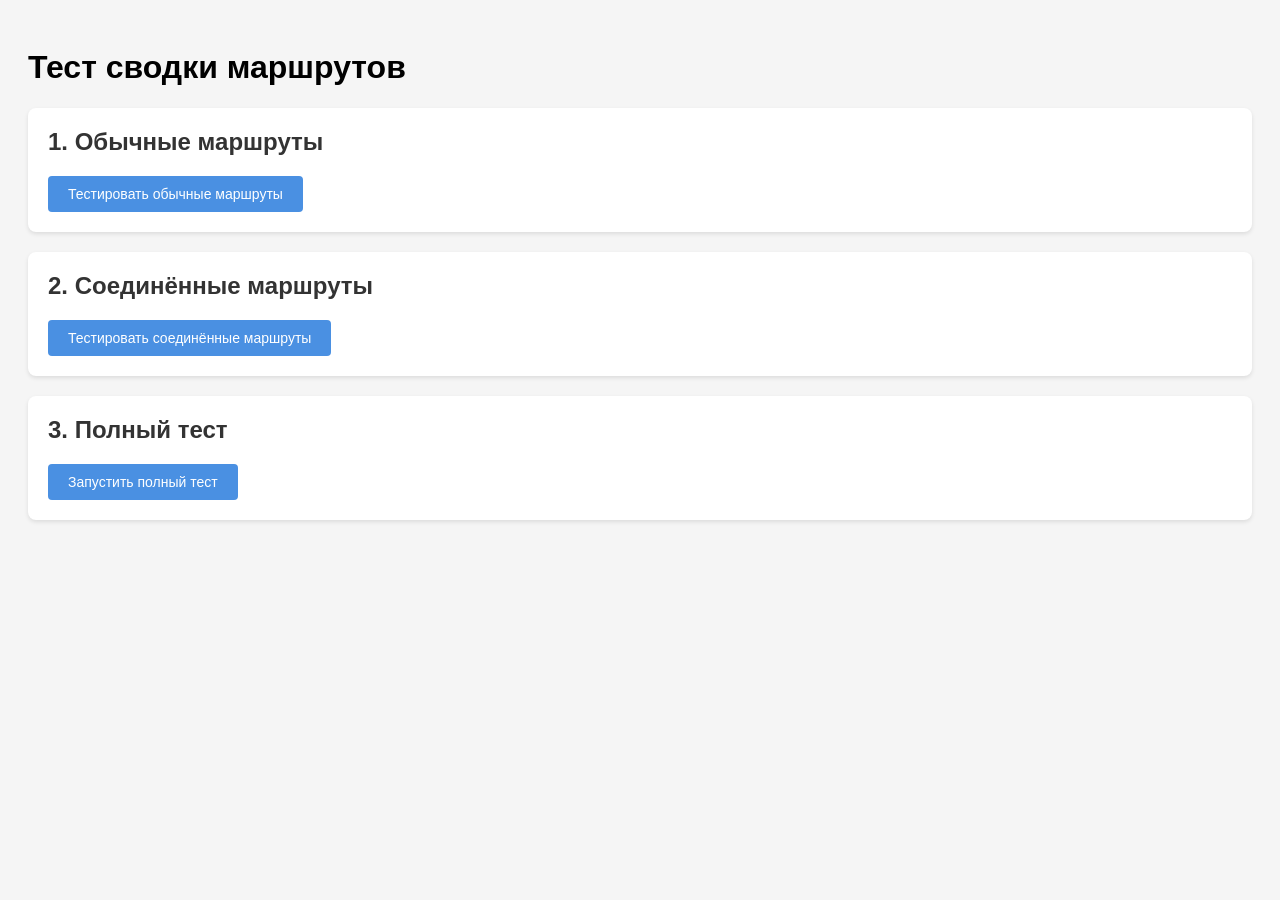
<file: public/test-summary.html>
<!DOCTYPE html>
<html lang="ru">
<head>
    <meta charset="UTF-8">
    <meta name="viewport" content="width=device-width, initial-scale=1.0">
    <title>Тест сводки маршрутов</title>
    <style>
        body {
            font-family: Arial, sans-serif;
            padding: 20px;
            background: #f5f5f5;
        }
        .test-section {
            background: white;
            padding: 20px;
            margin-bottom: 20px;
            border-radius: 8px;
            box-shadow: 0 2px 4px rgba(0,0,0,0.1);
        }
        .test-section h2 {
            margin-top: 0;
            color: #333;
        }
        .route-accordion {
            margin-bottom: 15px;
            border: 1px solid #ddd;
            border-radius: 4px;
        }
        .route-header {
            background: #4a90e2;
            color: white;
            padding: 12px 15px;
            display: flex;
            justify-content: space-between;
            align-items: center;
            cursor: pointer;
        }
        .route-header:hover {
            background: #357abd;
        }
        .route-header-summary {
            font-size: 10pt;
            font-weight: normal;
            opacity: 0.9;
        }
        .route-content {
            padding: 15px;
            display: none;
        }
        .route-content.active {
            display: block;
        }
        .status {
            padding: 10px;
            margin-top: 10px;
            border-radius: 4px;
        }
        .status.success {
            background: #d4edda;
            color: #155724;
            border: 1px solid #c3e6cb;
        }
        .status.error {
            background: #f8d7da;
            color: #721c24;
            border: 1px solid #f5c6cb;
        }
        button {
            background: #4a90e2;
            color: white;
            border: none;
            padding: 10px 20px;
            border-radius: 4px;
            cursor: pointer;
            font-size: 14px;
        }
        button:hover {
            background: #357abd;
        }
    </style>
</head>
<body>
    <h1>Тест сводки маршрутов</h1>
    
    <div class="test-section">
        <h2>1. Обычные маршруты</h2>
        <div id="regular-routes"></div>
        <button onclick="testRegularRoutes()">Тестировать обычные маршруты</button>
        <div id="regular-status"></div>
    </div>

    <div class="test-section">
        <h2>2. Соединённые маршруты</h2>
        <div id="connected-routes"></div>
        <button onclick="testConnectedRoutes()">Тестировать соединённые маршруты</button>
        <div id="connected-status"></div>
    </div>

    <div class="test-section">
        <h2>3. Полный тест</h2>
        <button onclick="runFullTest()">Запустить полный тест</button>
        <div id="full-test-status"></div>
    </div>

    <script>
        // Тестовые данные
        const testRoutes = [
            { name: 'КАМЕНСК-ШАХТИНСКИЙ', revenue: 2081004, cost: 243966, profit: 109805 },
            { name: 'ВЕШЕНСКАЯ', revenue: 1500000, cost: 200000, profit: 80000 },
            { name: 'ЛИХАЯ', revenue: 3000000, cost: 400000, profit: 150000 }
        ];

        const testConnectedRoutes = [
            { id: 'cr_1', name: 'Объединённый маршрут 1', routes: ['КАМЕНСК-ШАХТИНСКИЙ', 'ВЕШЕНСКАЯ'] },
            { id: 'cr_2', name: 'Объединённый маршрут 2', routes: ['ЛИХАЯ'] }
        ];

        // Функция форматирования чисел
        function fmt(n) {
            return Math.round(n).toString().replace(/\B(?=(\d{3})+(?!\d))/g, ' ');
        }

        // Создание обычного маршрута
        function createRegularRoute(route) {
            const acc = document.createElement('div');
            acc.className = 'route-accordion';
            
            const header = document.createElement('div');
            header.className = 'route-header';
            
            const headerLeft = document.createElement('span');
            headerLeft.textContent = route.name + ' ▼';
            
            const headerRight = document.createElement('span');
            headerRight.className = 'route-header-summary';
            headerRight.setAttribute('data-route-header', route.name);
            headerRight.textContent = '';
            
            header.appendChild(headerLeft);
            header.appendChild(headerRight);
            
            const content = document.createElement('div');
            content.className = 'route-content';
            content.textContent = 'Содержимое маршрута ' + route.name;
            
            header.onclick = function() {
                content.classList.toggle('active');
            };
            
            acc.appendChild(header);
            acc.appendChild(content);
            
            return acc;
        }

        // Создание соединённого маршрута
        function createConnectedRoute(route) {
            const acc = document.createElement('div');
            acc.className = 'route-accordion connected-accordion';
            
            const header = document.createElement('div');
            header.className = 'route-header';
            
            const headerLeft = document.createElement('span');
            headerLeft.innerHTML = '🔗 ' + route.name + ' <span style="font-size:10pt;font-weight:normal;opacity:0.8;">(' + route.routes.join(' + ') + ')</span> ▼';
            
            const headerRight = document.createElement('span');
            headerRight.className = 'route-header-summary';
            headerRight.setAttribute('data-connected-header', route.id);
            headerRight.textContent = '';
            
            header.appendChild(headerLeft);
            header.appendChild(headerRight);
            
            const content = document.createElement('div');
            content.className = 'route-content';
            content.textContent = 'Содержимое соединённого маршрута ' + route.name;
            
            header.onclick = function() {
                content.classList.toggle('active');
            };
            
            acc.appendChild(header);
            acc.appendChild(content);
            
            return acc;
        }

        // Обновление сводки обычного маршрута
        function updateRouteSummary(routeName, revenue, cost, profit) {
            const headerSummaryEl = document.querySelector('[data-route-header="' + routeName + '"]');
            if (!headerSummaryEl) {
                console.error('Не найден элемент с data-route-header="' + routeName + '"');
                return false;
            }
            
            const monthNames = ['янв','фев','мар','апр','май','июн','июл','авг','сен','окт','ноя','дек'];
            const now = new Date();
            const curMonthStr = monthNames[now.getMonth()] + ' ' + now.getFullYear();
            
            headerSummaryEl.innerHTML = 
                '<span style="color: #3498db;">(' + curMonthStr + ') Продажи БезНДС: ' + fmt(revenue) + ' ₽</span> | ' +
                '<span style="color: #e74c3c;">Затраты: ' + fmt(cost) + ' ₽</span> | ' +
                '<span style="color: #27ae60;">Доходность: ' + fmt(profit) + ' ₽</span>';
            
            return true;
        }

        // Обновление сводки соединённого маршрута
        function updateConnectedSummary(crId, revenue, cost, profit) {
            const headerSummaryEl = document.querySelector('[data-connected-header="' + crId + '"]');
            if (!headerSummaryEl) {
                console.error('Не найден элемент с data-connected-header="' + crId + '"');
                return false;
            }
            
            const monthNames = ['янв','фев','мар','апр','май','июн','июл','авг','сен','окт','ноя','дек'];
            const now = new Date();
            const curMonthStr = monthNames[now.getMonth()] + ' ' + now.getFullYear();
            
            headerSummaryEl.innerHTML = 
                '<span style="color: #3498db;">(' + curMonthStr + ') Продажи БезНДС: ' + fmt(revenue) + ' ₽</span> | ' +
                '<span style="color: #e74c3c;">Затраты: ' + fmt(cost) + ' ₽</span> | ' +
                '<span style="color: #27ae60;">Доходность: ' + fmt(profit) + ' ₽</span>';
            
            return true;
        }

        // Тест обычных маршрутов
        function testRegularRoutes() {
            const container = document.getElementById('regular-routes');
            const status = document.getElementById('regular-status');
            container.innerHTML = '';
            
            let successCount = 0;
            
            testRoutes.forEach(route => {
                const acc = createRegularRoute(route);
                container.appendChild(acc);
                
                const result = updateRouteSummary(route.name, route.revenue, route.cost, route.profit);
                if (result) successCount++;
            });
            
            if (successCount === testRoutes.length) {
                status.className = 'status success';
                status.textContent = '✓ Все ' + testRoutes.length + ' обычных маршрутов успешно обновлены';
            } else {
                status.className = 'status error';
                status.textContent = '✗ Ошибка: обновлено только ' + successCount + ' из ' + testRoutes.length;
            }
        }

        // Тест соединённых маршрутов
        function testConnectedRoutes() {
            const container = document.getElementById('connected-routes');
            const status = document.getElementById('connected-status');
            container.innerHTML = '';
            
            let successCount = 0;
            
            testConnectedRoutes.forEach(route => {
                const acc = createConnectedRoute(route);
                container.appendChild(acc);
                
                // Суммируем данные из связанных маршрутов
                let totalRevenue = 0, totalCost = 0, totalProfit = 0;
                route.routes.forEach(routeName => {
                    const routeData = testRoutes.find(r => r.name === routeName);
                    if (routeData) {
                        totalRevenue += routeData.revenue;
                        totalCost += routeData.cost;
                        totalProfit += routeData.profit;
                    }
                });
                
                const result = updateConnectedSummary(route.id, totalRevenue, totalCost, totalProfit);
                if (result) successCount++;
            });
            
            if (successCount === testConnectedRoutes.length) {
                status.className = 'status success';
                status.textContent = '✓ Все ' + testConnectedRoutes.length + ' соединённых маршрутов успешно обновлены';
            } else {
                status.className = 'status error';
                status.textContent = '✗ Ошибка: обновлено только ' + successCount + ' из ' + testConnectedRoutes.length;
            }
        }

        // Полный тест
        function runFullTest() {
            const status = document.getElementById('full-test-status');
            status.className = '';
            status.textContent = 'Запуск тестов...';
            
            setTimeout(() => {
                testRegularRoutes();
                const regularResult = document.getElementById('regular-status').className === 'status success';
                
                setTimeout(() => {
                    testConnectedRoutes();
                    const connectedResult = document.getElementById('connected-status').className === 'status success';
                    
                    if (regularResult && connectedResult) {
                        status.className = 'status success';
                        status.textContent = '✓ Все тесты пройдены успешно!';
                    } else {
                        status.className = 'status error';
                        status.textContent = '✗ Некоторые тесты не пройдены';
                    }
                }, 100);
            }, 100);
        }

        // Автоматический запуск тестов при загрузке
        window.onload = function() {
            runFullTest();
        };
    </script>
</body>
</html>
</file>
